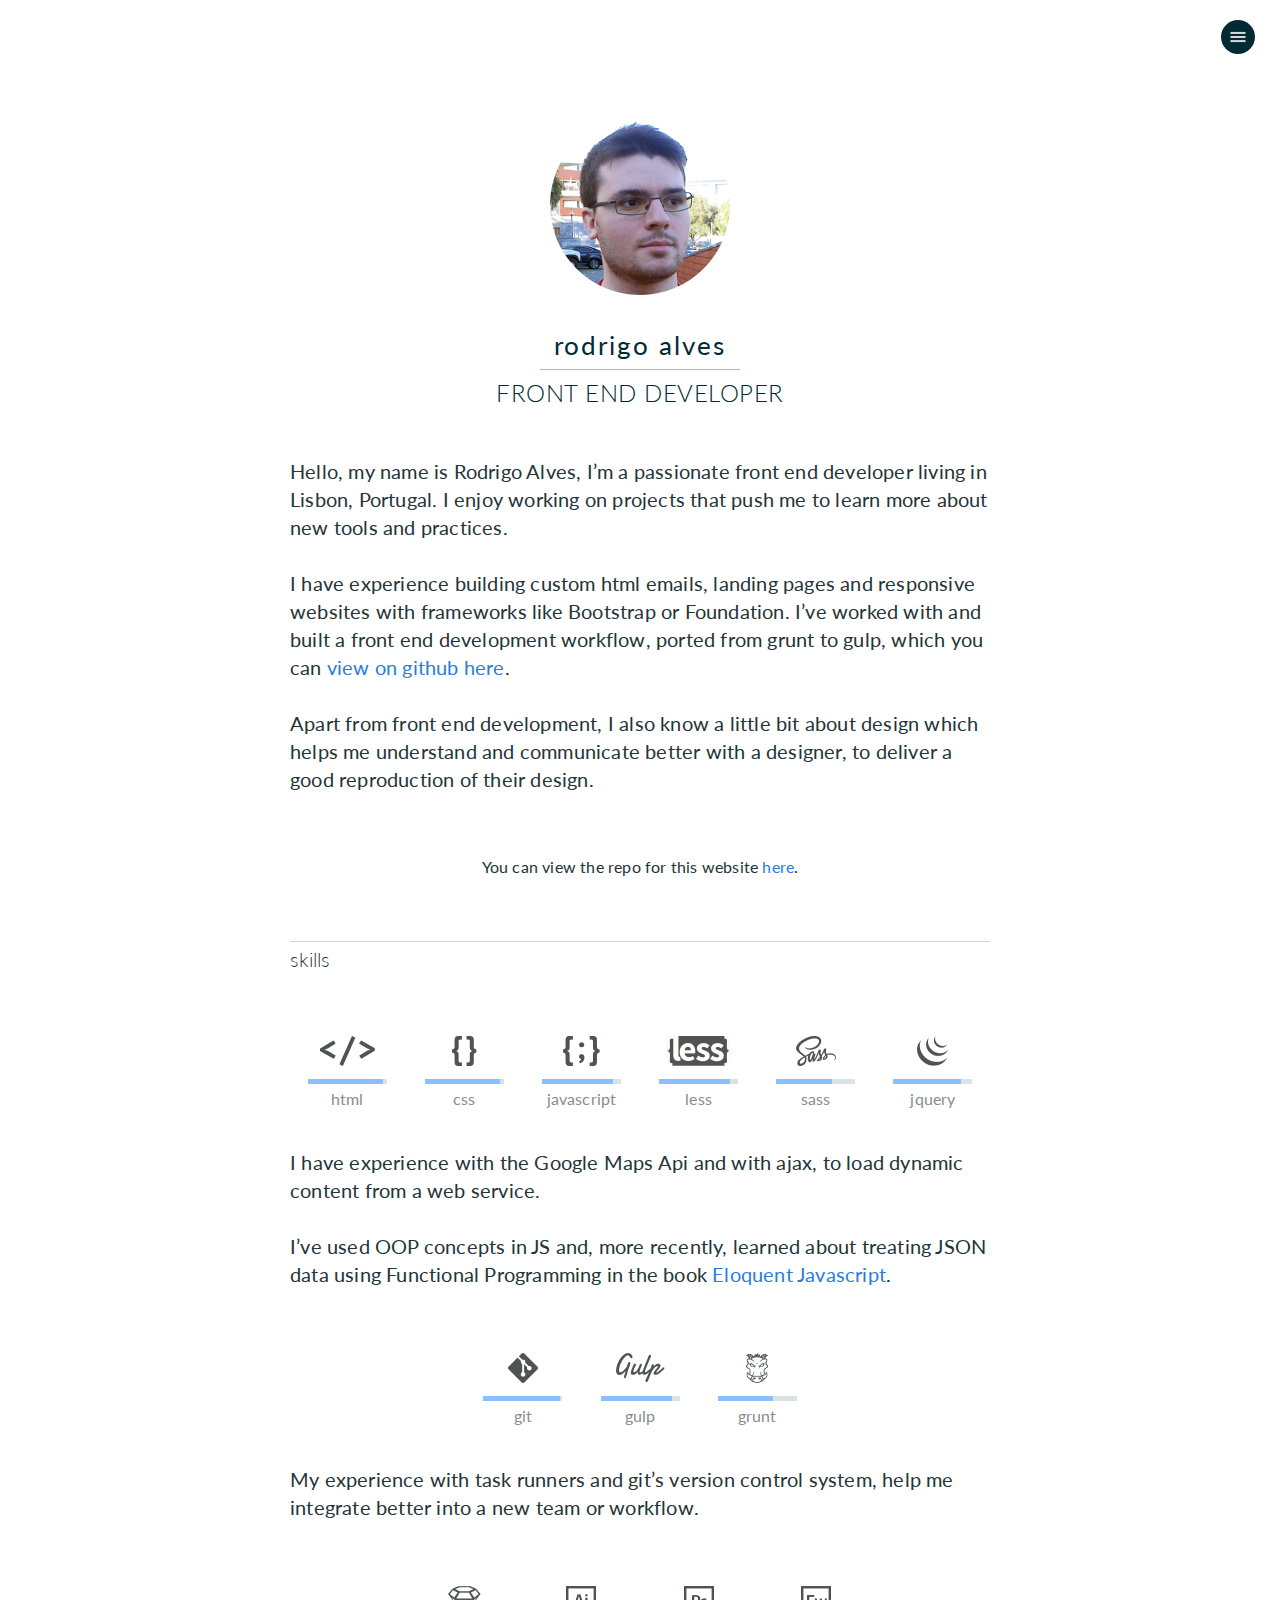
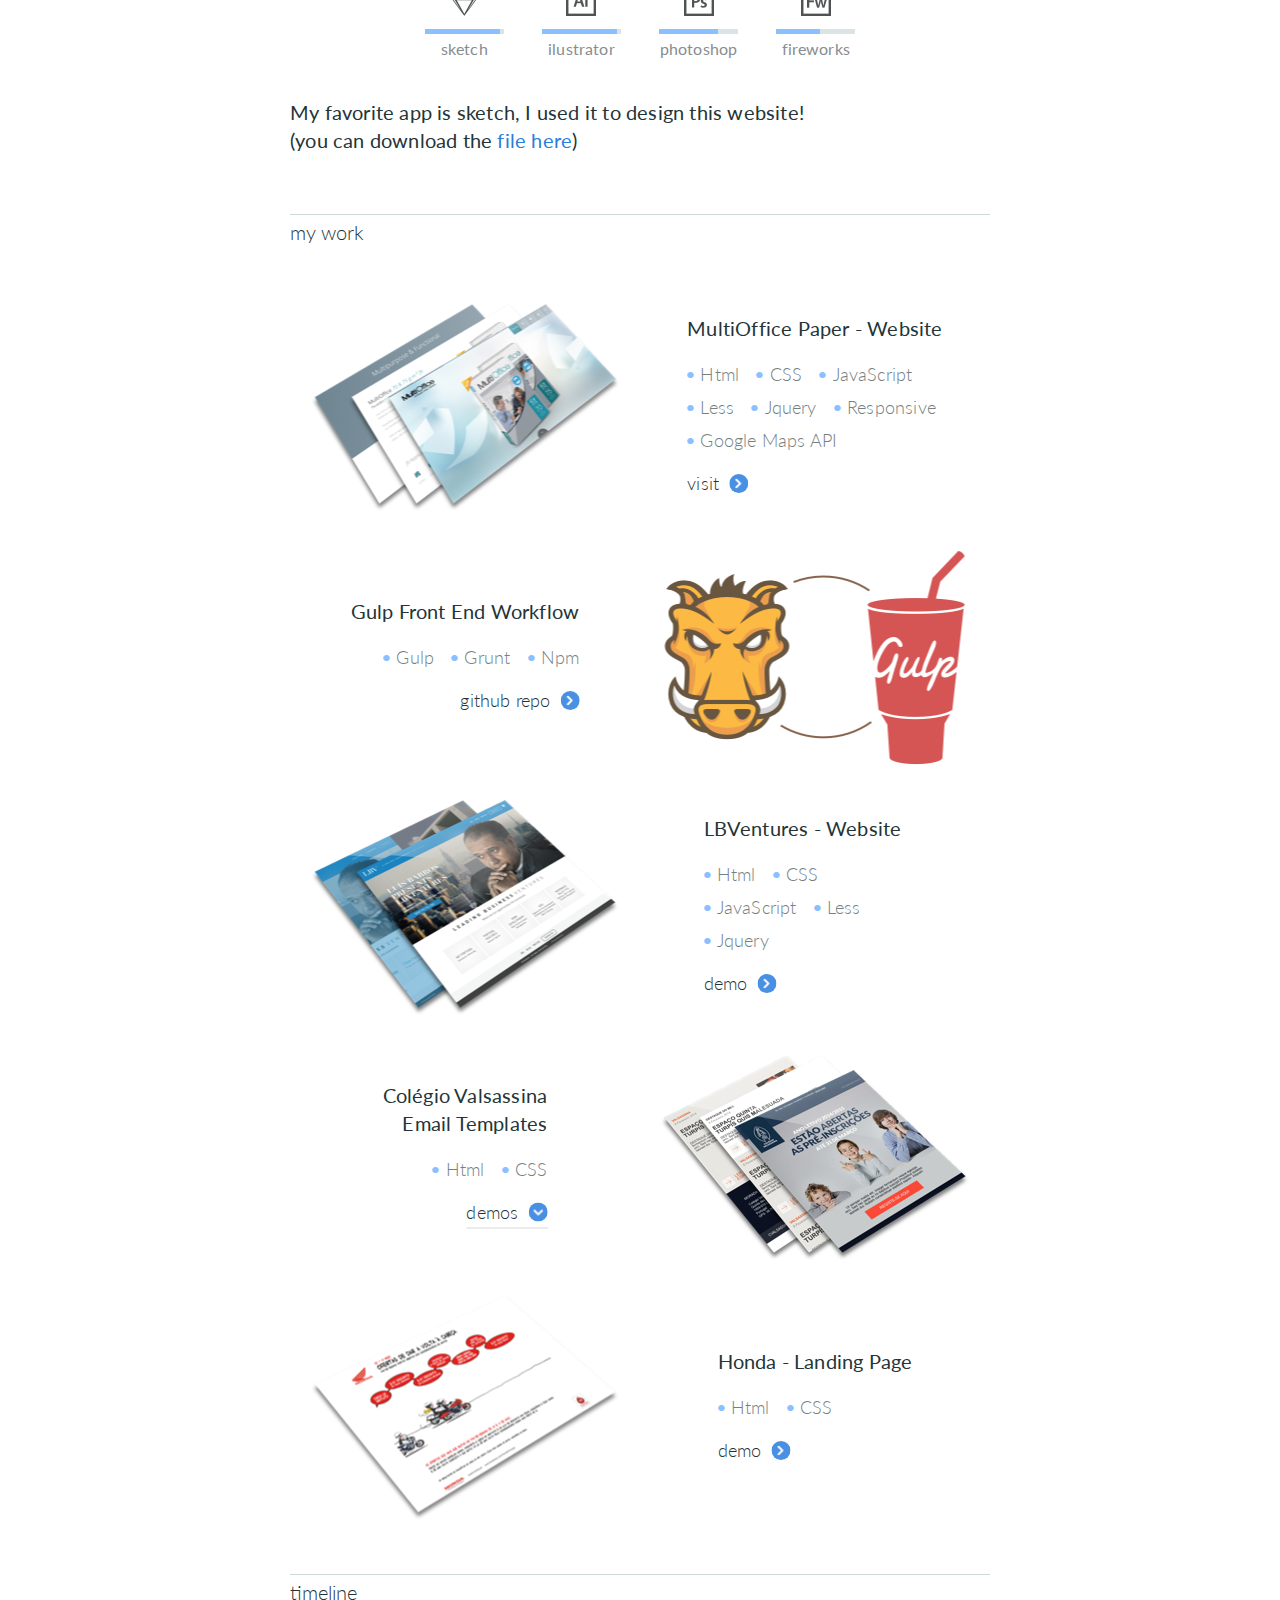
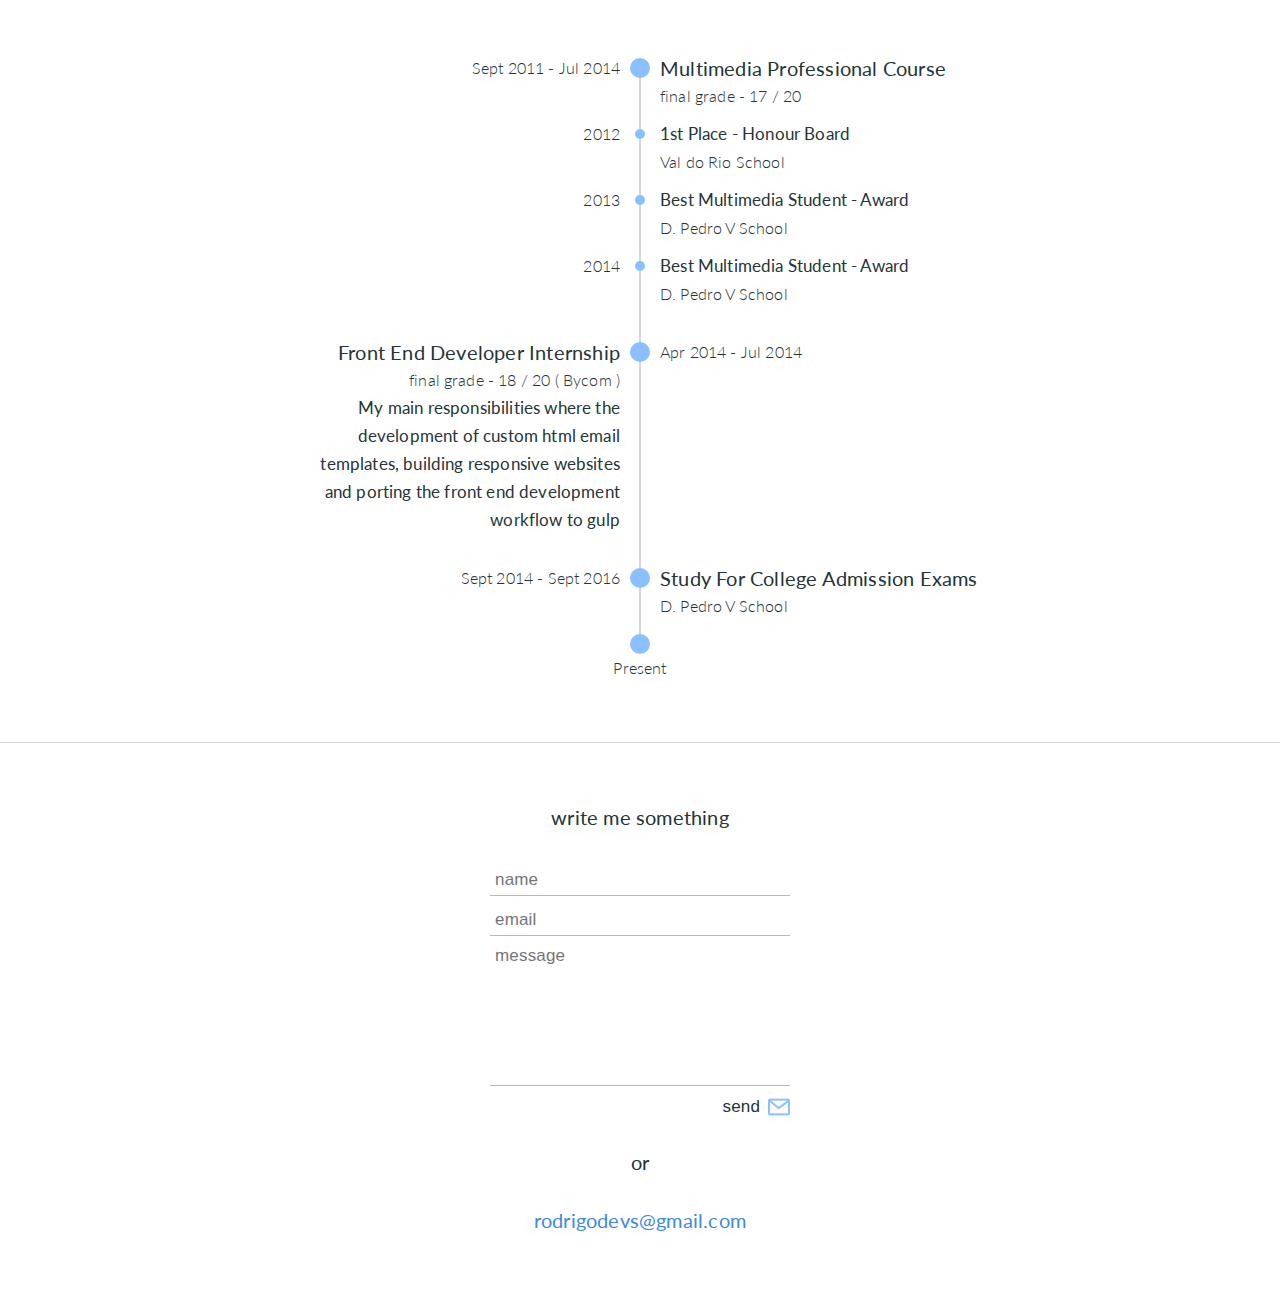
<file: index.html>
<!doctype html>
<html lang="en">
    <head>
        <meta charset="utf-8">
        <meta http-equiv="x-ua-compatible" content="ie=edge">
        <title>Rodrigo Alves | Front End Developer Portfolio</title>
        <meta name="author" content="Rodrigo Alves">
        <meta name="description" content="Hello, my name is Rodrigo Alves, I’m a front end developer living in Lisbon, Portugal. I enjoy working on projects that push me to learn more about new tools and practices">
        <meta name="viewport" content="width=device-width, initial-scale=1">

        <!-- favicons -->
        <link rel="apple-touch-icon" sizes="180x180" href="/apple-touch-icon.png">
        <link rel="icon" type="image/png" href="/favicon-32x32.png" sizes="32x32">
        <link rel="icon" type="image/png" href="/favicon-16x16.png" sizes="16x16">
        <link rel="manifest" href="/manifest.json">
        <link rel="mask-icon" href="/safari-pinned-tab.svg" color="#5bbad5">
        <meta name="theme-color" content="#ffffff">

        <link href="https://fonts.googleapis.com/css?family=Lato:300,400" rel="stylesheet">
        <link rel="stylesheet" href="css/main.css">
    </head>
    <body>
        <!--[if lte IE 9]>
            <p class="browserupgrade">You are using an <strong>outdated</strong> browser.Please <a href="http://browsehappy.com/">upgrade your browser</a> to improve your experience and security.</p>
        <![endif]-->

        <nav>
            <div>
                <span class="name" id="name">rodrigo alves</span>
                <div id="menu-wraper" class="wraper">
                    <button id="menu-btn"></button>
                    <div class="menu">
                        <ul>
                            <li><a data-scroll href="#about-me">about me</a></li>
                            <li><a data-scroll href="#skills">skills</a></li>
                            <li><a data-scroll href="#my-work">my work</a></li>
                            <li><a data-scroll href="#timeline">timeline</a></li>
                            <li><a href="https://github.com/rodrigo-sjs" target="_blank">github</a></li>
                            <li><a data-scroll href="#contact">contact</a></li>
                            <li class="cv-download"><a href="/downloads/rodrigo_alves_cv.pdf" target="_blank">cv<img src="/imgs/download.png"></a></li>
                        </ul>
                    </div>
                </div>
            </div>
        </nav>

        <div class="body-wraper">
            <header id="about-me">
                <img src="/imgs/profile-picture.jpg" alt="A picture of Rodrigo Alves.">
                <h1 id="header-title">rodrigo alves</h1>
                <h2>front end developer</h2>
                <p>
                    Hello, my name is Rodrigo Alves, I’m a passionate front end 
                    developer living in Lisbon, Portugal. I enjoy 
                    working on projects that push me to learn more 
                    about new tools and practices.
                    <br><br>
                    I have experience building custom html emails, 
                    landing pages and responsive websites with frameworks 
                    like Bootstrap or Foundation. I’ve worked with and built a 
                    front end development workflow, ported from grunt to gulp, 
                    which you can <a href="https://github.com/bycom/bystarter/tree/b64f6f978b0e62e53714955adfac23302a519fdc" target="_blank">view on github here</a>.
                    <br><br>
                    Apart from front end development, I also know a little 
                    bit about design which helps me understand and communicate 
                    better with a designer, to deliver a good reproduction of 
                    their design.
                </p>
                <p class="repo">
                    You can view the repo for this website <a href="https://github.com/rodrigo-sjs/Personal-Website" target="_blank">here</a>.
                </p>
            </header>
            <section id="skills">
                <h3>skills</h3>
                <div class="imgs-wraper">
                    <div class="img-cell">
                        <img src="/imgs/html-icon.png" alt="An Html icon.">
                        <span>
                            <span class="inner-bar html"></span>
                        </span>
                        html
                    </div>
                    <div class="img-cell">
                        <img src="/imgs/css-icon.png" alt="A Css icon.">
                        <span>
                            <span class="inner-bar css"></span>
                        </span>
                        css
                    </div>
                    <div class="img-cell">
                        <img src="/imgs/js-icon.png" alt="A Javascript icon.">
                        <span>
                            <span class="inner-bar js"></span>
                        </span>
                        javascript
                    </div>
                    <div class="img-cell">
                        <img src="/imgs/less-icon.png" alt="The Less logo.">
                        <span>
                            <span class="inner-bar less"></span>
                        </span>
                        less
                    </div>
                    <div class="img-cell">
                        <img src="/imgs/sass-icon.png" alt="The Sass logo.">
                        <span>
                            <span class="inner-bar sass"></span>
                        </span>
                        sass
                    </div>
                    <div class="img-cell">
                        <img src="/imgs/jquery-icon.png" alt="The Jquery logo.">
                        <span>
                            <span class="inner-bar jquery"></span>
                        </span>
                        jquery
                    </div>
                </div>
                <p>
                    I have experience with the Google Maps 
                    Api and with ajax, to load dynamic 
                    content from a web service.
                    <br><br>
                    I’ve used OOP concepts in JS and, more 
                    recently, learned about treating JSON data 
                    using Functional Programming in the book 
                    <a href="http://eloquentjavascript.net/" target="_blank"> Eloquent Javascript</a>.
                </p>
                <div class="imgs-wraper">
                    <div class="img-cell">
                        <img src="/imgs/git-icon.png" alt="The Github logo.">
                        <span>
                            <span class="inner-bar git"></span>
                        </span>
                        git
                    </div>
                    <div class="img-cell">
                        <img src="/imgs/gulp-icon.png" alt="The Gulp logo.">
                        <span>
                            <span class="inner-bar gulp"></span>
                        </span>
                        gulp
                    </div>
                    <div class="img-cell">
                        <img src="/imgs/grunt-icon.png" alt="The Grunt logo.">
                        <span>
                            <span class="inner-bar grunt"></span>
                        </span>
                        grunt
                    </div>
                </div>
                <p>
                    My experience with task runners and git’s 
                    version control system, help me integrate
                     better into a new team or workflow.
                </p>
                <div class="imgs-wraper">
                    <div class="img-cell">
                        <img src="/imgs/sketch-icon.png" alt="The Sketch 3 logo.">
                        <span>
                            <span class="inner-bar sketch"></span>
                        </span>
                        sketch
                    </div>
                    <div class="img-cell">
                        <img src="/imgs/ai-icon.png" alt="The Adobe Ilustrator logo.">
                        <span>
                            <span class="inner-bar ai"></span>
                        </span>
                        ilustrator
                    </div>
                    <div class="img-cell">
                        <img src="/imgs/ps-icon.png" alt="The Adobe Photoshop logo.">
                        <span>
                            <span class="inner-bar ps"></span>
                        </span>
                        photoshop
                    </div>
                    <div class="img-cell">
                        <img src="/imgs/fw-icon.png" alt="The Adobe Fireworks logo.">
                        <span>
                            <span class="inner-bar fw"></span>
                        </span>
                        fireworks
                    </div>
                </div>
                <p>
                    My favorite app is sketch, I used it 
                    to design this website!
                    <br>
                    (you can download the <a href="/downloads/design_rodrigo_portfolio.sketch" download>file here</a>)
                </p>
            </section>
            <section id="my-work">
                <h3>my work</h3>
                <div class="project-container">
                    <div class="project-cell">
                        <img src="/imgs/multioffice.png" alt="Multi Office website's print screens.">
                    </div>
                    <div class="project-cell right">
                        <div class="center">
                            <h4>MultiOffice Paper - Website</h4>
                            <ul>
                                <li>Html</li>
                                <li>CSS</li>
                                <li>JavaScript</li>
                                <li>Less</li>
                                <li>Jquery</li>
                                <li>Responsive</li>
                                <li>Google Maps API</li>
                            </ul>
                            <a class="normal-btn" href="http://www.multioffice-paper.com/" target="_blank">
                                visit<span class="arrow-right"></span>
                            </a>
                        </div>
                    </div>
                </div>
                <div class="project-container">
                    <div class="project-cell right">
                        <img src="/imgs/grunt-gulp.png" alt="Grunt and Gulp logos with a connection.">
                    </div>
                    <div class="project-cell left">
                        <div class="center">
                            <h4>Gulp Front End Workflow</h4>
                            <ul>
                                <li>Gulp</li>
                                <li>Grunt</li>
                                <li>Npm</li>
                            </ul>
                            <a class="normal-btn" href="https://github.com/bycom/bystarter/tree/b64f6f978b0e62e53714955adfac23302a519fdc" target="_blank">
                                github repo<span class="arrow-right"></span>
                            </a>
                        </div>
                    </div>
                </div>
                <div class="project-container">
                    <div class="project-cell">
                        <img src="/imgs/lbventures.png" alt="Luis Barros Ventures website's print screens.">
                    </div>
                    <div class="project-cell right">
                        <div class="center">
                            <h4>LBVentures - Website</h4>
                            <ul class="list-wrap">
                                <li>Html</li>
                                <li>CSS</li>
                                <li>JavaScript</li>
                                <li>Less</li>
                                <li>Jquery</li>
                            </ul>
                            <a class="normal-btn" href="/demos/lbv/home.html" target="_blank">
                                demo<span class="arrow-right"></span>
                            </a>
                        </div>
                    </div>
                </div>
                <div class="project-container">
                    <div class="project-cell right">
                        <img src="/imgs/valsassina.png" alt="Colégio Valsassina's email templates.">
                    </div>
                    <div class="project-cell left">
                        <div class="center">
                            <h4>Colégio Valsassina<br>
                                Email Templates</h4>
                            <ul>
                                <li>Html</li>
                                <li>CSS</li>
                            </ul>
                            <div class="dropdown-btn" id="demos-menu-btn">
                                demos<span class="arrow-down"></span>
                                <div id="demos-menu">
                                    <a href="/demos/col-valsassina/nl_valsassina.html" target="_blank">base<span class="arrow-right"></span></a>
                                    <a href="/demos/col-valsassina/template-newsletter.html" target="_blank">newsletter<span class="arrow-right"></span></a>
                                </div>
                            </div>
                        </div>
                    </div>
                </div>
                <div class="project-container">
                    <div class="project-cell">
                        <img src="/imgs/honda-lp.png" alt="Honda landing page print screen.">
                    </div>
                    <div class="project-cell right">
                        <div class="center">
                            <h4>Honda - Landing Page</h4>
                            <ul>
                                <li>Html</li>
                                <li>CSS</li>
                            </ul>
                            <a class="normal-btn" href="/demos/honda-lp/lp.html" target="_blank">
                                demo<span class="arrow-right"></span>
                            </a>
                        </div>
                    </div>
                </div>
            </section>
            <section id="timeline">
                <h3>timeline</h3>
                <div class="timeline">
                    <div class="entry">
                        <div class="timeline-icon"></div>
                        <div class="right">
                            <h4>Multimedia Professional Course</h4>
                            <h5>final grade - 17 / 20</h5>
                        </div>
                        <div class="left">
                            <h5>Sept 2011 - Jul 2014</h5>
                        </div>
                    </div>
                    <div class="entry sub-entry">
                        <div class="timeline-icon small-icon"></div>
                        <div class="right">
                            <h4>1st Place - Honour Board</h4>
                            <h5>Val do Rio School</h5>
                        </div>
                        <div class="left">
                            <h5>2012</h5>
                        </div>
                    </div>
                    <div class="entry sub-entry">
                        <div class="timeline-icon small-icon"></div>
                        <div class="right">
                            <h4>Best Multimedia Student - Award</h4>
                            <h5>D. Pedro V School</h5>
                        </div>
                        <div class="left">
                            <h5>2013</h5>
                        </div>
                    </div>
                    <div class="entry sub-entry entry-finish">
                        <div class="timeline-icon small-icon"></div>
                        <div class="right">
                            <h4>Best Multimedia Student - Award</h4>
                            <h5>D. Pedro V School</h5>
                        </div>
                        <div class="left">
                            <h5>2014</h5>
                        </div>
                    </div>
                    <div class="entry entry-finish">
                        <div class="timeline-icon"></div>
                        <div class="offset-left">
                            <h4>Front End Developer Internship</h4>
                            <h5>final grade - 18 / 20 ( Bycom )</h5>
                            <p>
                                My main responsibilities where the development of 
                                custom html email templates, building responsive websites 
                                and porting the front end development workflow to gulp
                            </p>
                        </div>
                        <div class="offset-right">
                            <h5>Apr 2014 - Jul 2014</h5>
                        </div>
                    </div>
                    <div class="entry">
                        <div class="timeline-icon"></div>
                        <div class="right">
                            <h4>Study For College Admission Exams</h4>
                            <h5>D. Pedro V School</h5>
                        </div>
                        <div class="left">
                            <h5>Sept 2014 - Sept 2016</h5>
                        </div>
                    </div>
                    <div class="entry">
                        <div class="timeline-icon"></div>
                    </div>
                </div>
                <div class="present">Present</div>
            </section>
        </div>

        <footer id="contact">
            <span>write me something</span>
            <form action="mailto:rodrigodevs@gmail.com" method="post" enctype="text/plain">
                <input type="text" placeholder="name" name="name">
                <input type="text" placeholder="email" name="email">
                <textarea rows="7" placeholder="message" name="message"></textarea>
                <div>
                    <button type="submit">send
                        <img src="/imgs/trail-icon.png">
                        <img src="/imgs/mail-icon.png">
                    </button>
                </div>
            </form>
            <span>or</span>
            <span><a href="mailto:rodrigodevs@gmail.com?Subject=Hello, I'm...">rodrigodevs@gmail.com</a></span>
        </footer>

        <script src="js/libs/smooth-scroll.min.js"></script>
        <script>
            smoothScroll.init({
              speed: 500,
              easing: 'easeOutCubic',
              offset: 60
            });
        </script>
        <script src="js/main.js"></script>
    </body>
</html>
</file>
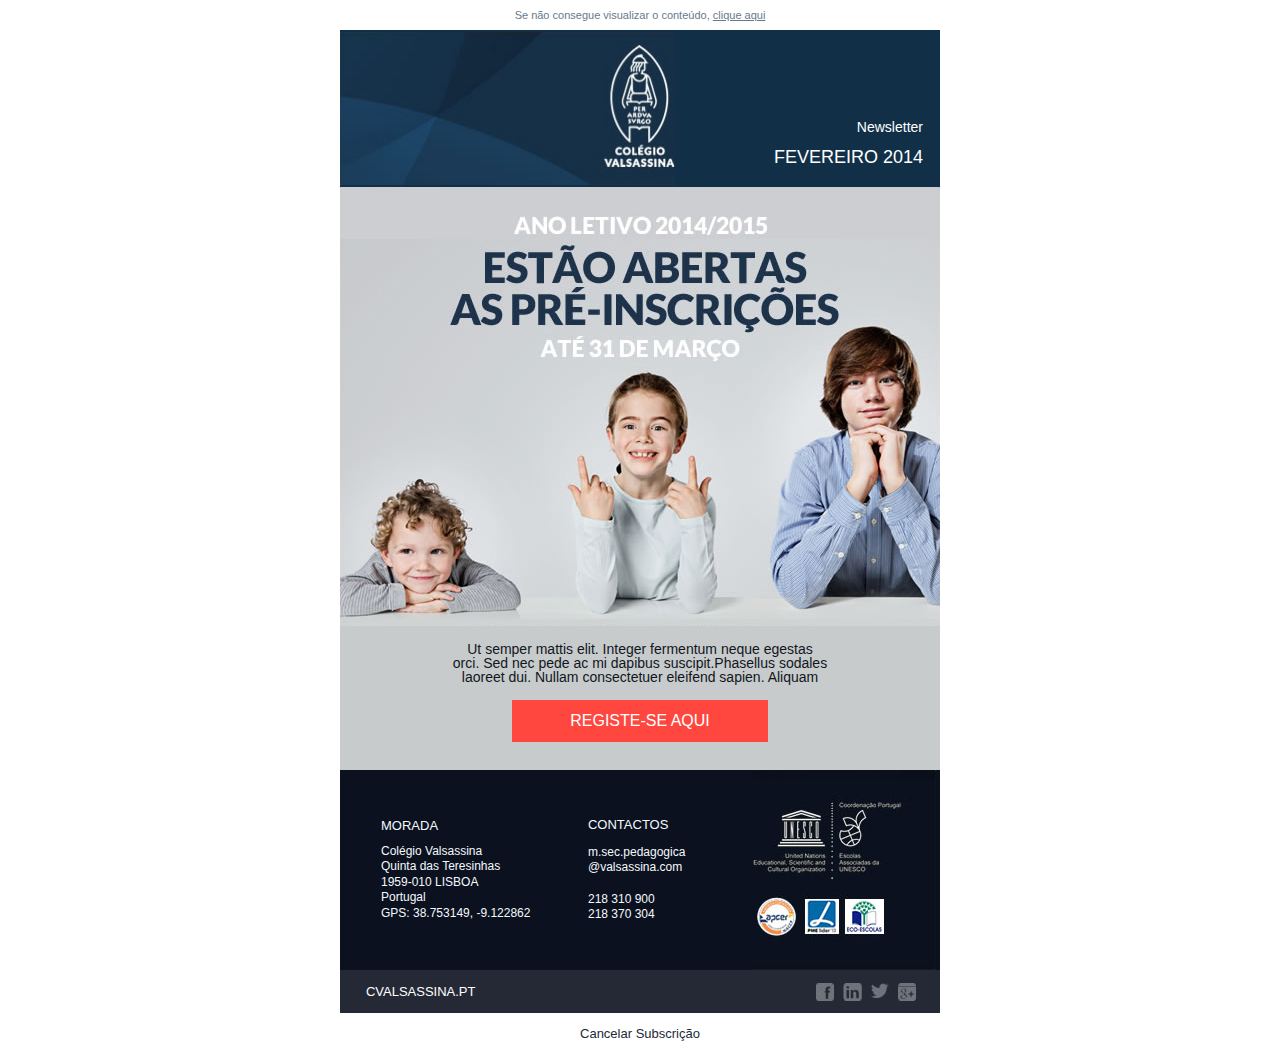
<file: demos/col-valsassina/nl_valsassina.html>
<!DOCTYPE html PUBLIC "-//W3C//DTD XHTML 1.0 Transitional//EN" "http://www.w3.org/TR/xhtml1/DTD/xhtml1-transitional.dtd">
<html xmlns="http://www.w3.org/1999/xhtml">
<head>
<meta http-equiv="Content-Type" content="text/html; charset=UTF-8" />
<title>Colégio Valsassina</title>

</head>

<body style="margin: 0 0 0 0; padding: 0 0 0 0; ">

<table width="600" border="0" align="center" cellpadding="0" cellspacing="0" style="border-colapse: colapse; line-height: 0; font-size: 0;">
  <tr>
    <td style="margin: 0 0 0 0; padding: 0 0 0 0; ">
      <table width="600" border="0" cellpadding="0" cellspacing="0" style="border-colapse: colapse; line-height: 0; font-size: 0;">
        <tr>
          <td class="bodyContent" height="30" style="text-align:center;color:#fff; font-family: Arial; font-size: 11px; line-height:100%; margin: 0 0 0 0; padding: 0 0 0 0; color: #667a8d;">Se n&atilde;o consegue visualizar o conte&uacute;do, <a href="#" class="external" style="color: #667a8d; font-family:Arial, sans-serif; font-style:normal;" target="_blank">clique aqui</a></td>
        </tr>
      </table>
    </td>
  </tr>

  <tr>
    <td style="margin: 0 0 0 0; padding: 0 0 0 0; ">
      <table width="600" border="0" cellpadding="0" cellspacing="0" style="border-colapse: colapse; line-height: 0; font-size: 0;">
        <tr>
          <td width="335" height="153" style="background-color: #113048; margin: 0 0 0 0; padding: 0 0 0 0; "><img alt="Ano lectivo 2014/2015 Estão abertas as pré-inscrições até 31 de Março" src="img/nl_10.jpg" width="335" height="153" border="0" style="margin: 0 0 0 0; padding: 0 0 0 0; display:block;" /></td>
          <td width="149" height="153" style="background-color: #113048; margin: 0 0 0 0; padding: 0 0 0 0;">
            <table width="248" border="0" cellpadding="0" cellspacing="0" style="border-colapse: colapse; line-height: 0; font-size: 0;">
              <tr>
                <td width="248" height="82" style="background-color: #113048; margin: 0 0 0 0; padding: 0 0 0 0; "></td>
              </tr>
              <tr>
                <td width="248" height="30" class="bodyContent" style="text-align:right;color:#fff; font-family: Arial; font-size: 14px; line-height:100%; margin: 0 0 0 0; padding: 0 0 0 0; color: #ffffff;">Newsletter</td>
              </tr>
              <tr>
                <td width="248" height="30" class="bodyContent" style="text-align:right;color:#fff; font-family: Arial; font-size: 18px; line-height:100%; margin: 0 0 0 0; padding: 0 0 0 0; color: #ffffff;">FEVEREIRO 2014</td>
              </tr>
              <tr>
                <td width="248" height="15" style="background-color: #113048; margin: 0 0 0 0; padding: 0 0 0 0; "></td>
              </tr>
            </table>
          </td>
          <td width="18" height="153" style="background-color: #113048; margin: 0 0 0 0; padding: 0 0 0 0; "></td>
        </tr>
      </table>
    </td>
  </tr>

  <tr>
    <td style="margin: 0 0 0 0; padding: 0 0 0 0; ">
      <table width="600" border="0" cellpadding="0" cellspacing="0" style="border-colapse: colapse; line-height: 0; font-size: 0;">
        <tr>
          <td width="600" style="background-color: #c7cbcc; margin: 0 0 0 0; padding: 0 0 0 0; "><img alt="Ano lectivo 2014/2015 Estão abertas as pré-inscrições até 31 de Março" src="img/nl_03a.jpg" width="600" border="0" style="margin: 0 0 0 0; padding: 0 0 0 0; display:block;" /></td>
        </tr>
      </table>
    </td>
  </tr>

  <tr>
    <td style="margin: 0 0 0 0; padding: 0 0 0 0; ">  
      <table width="600" border="0" cellpadding="0" cellspacing="0" style="border-colapse: colapse; line-height: 0; font-size: 0;">
        <tr>
          <td style="background-color: #c7cbcc; margin: 0 0 0 0; padding: 0 0 0 0; " width="600" height="16"></td>
        </tr>
      </table>
    </td>
  </tr>

  <tr>
    <td style="margin: 0 0 0 0; padding: 0 0 0 0; ">
      <table width="600" border="0" align="center" cellpadding="0" cellspacing="0" style="border-colapse: colapse; line-height: 0; font-size: 0;">
        <tr>
          <td width="600" style="text-align:center; background-color: #c7cbcc; font-family: Arial; color: #11161c; font-size: 14px;line-height:100%; margin: 0 0 0 0; padding: 0 0 0 0; " ><p style="line-height:100%;margin:0;">Ut semper mattis elit. Integer fermentum neque egestas<br />orci. Sed nec pede ac mi dapibus suscipit.Phasellus sodales<br />laoreet dui. Nullam consectetuer eleifend sapien. Aliquam </p></td>
        </tr>
      </table>
    </td>
  </tr>

  <tr>
    <td style="margin: 0 0 0 0; padding: 0 0 0 0; ">
      <table width="600" border="0" cellpadding="0" cellspacing="0" style="border-colapse: colapse; line-height: 0; font-size: 0;">
        <tr>
          <td style="background-color: #c7cbcc; margin: 0 0 0 0; padding: 0 0 0 0; " width="600" height="16"></td>
        </tr>
      </table>
    </td>
  </tr>

  <tr>
    <td style="margin: 0 0 0 0; padding: 0 0 0 0; ">
      <table width="600" border="0" cellpadding="0" cellspacing="0" style="border-colapse: colapse; line-height: 0; font-size: 0;">
        <tr>
          <td width="172" height="42" style="background-color: #c7cbcc; margin: 0 0 0 0; padding: 0 0 0 0; "></td>
          <td width="256" height="42" align="center" style="font-family: Arial; font-size: 16px;background-color: #ff473f; color: #fff; text-align: center; margin: 0 0 0 0; padding: 0 0 0 0; ">
            <a href="#" target="_blank" style="text-decoration:none; color: #fff;line-height:100%;">REGISTE-SE AQUI</a>
          </td>
          <td width="172" height="42" style="background-color: #c7cbcc; margin: 0 0 0 0; padding: 0 0 0 0; "></td>
        </tr>
      </table>
    </td>
  </tr>

  <tr>
   <td style="margin: 0 0 0 0; padding: 0 0 0 0; ">
      <table width="600" border="0" cellpadding="0" cellspacing="0" style="border-colapse: colapse; line-height: 0; font-size: 0;">
        <tr>
          <td style="background-color: #c7cbcc; margin: 0 0 0 0; padding: 0 0 0 0; " width="600" height="28"></td>
        </tr>
      </table>
    </td>
  </tr>

  <tr>
    <td style="margin: 0 0 0 0; padding: 0 0 0 0; ">
      <table width="600" border="0" cellpadding="0" cellspacing="0" style="border-colapse: colapse; line-height: 0; font-size: 0;">
        <tr>
          <td width="600" height="200" style="background-color: #0b111f; margin: 0 0 0 0; padding: 0 0 0 0;  ">
            <table width="600" border="0" cellpadding="0" cellspacing="0" style="border-colapse: colapse; line-height: 0; font-size: 0;">
              <tr>
                <td width="41" style="margin: 0 0 0 0; padding: 0 0 0 0; "></td>
                <td style="color:#f4f9fd; font-family: Arial; font-size: 12px;line-height:130%; margin: 0 0 0 0; padding: 0 0 0 0; "><p style="font-family: Arial; font-style: bold; font-size: 13px;line-height:100%;margin:0;">MORADA</p><span style="line-height:50%;"><br /><br /></span>Col&eacute;gio Valsassina<br />Quinta das Teresinhas<br />1959-010 LISBOA<br />Portugal<br />GPS: 38.753149, -9.122862</td>
                <td width="54"></td>
                <td style="color:#f4f9fd; font-family: Arial; font-size: 12px;line-height:130%;margin: 0 0 0 0; padding: 0 0 0 0; "><p style="font-family: Arial; font-style: bold; font-size: 13px;margin:0;">CONTACTOS</p><span style="line-height:50%;"><br /><br /></span><a href="mailTo:m.sec.pedagogica@valsassina.com" style="text-decoration:none; color: #f4f9fd;">m.sec.pedagogica<br />@valsassina.com</a><br /><br />218 310 900<br />218 370 304</td>
                <td width="64" style="margin: 0 0 0 0; padding: 0 0 0 0; "></td>
                <td style="margin: 0 0 0 0; padding: 0 0 0 0; "><img alt="certificados" src="img/nl_04.jpg" border="0" style="display:block;"/></td>
              </tr>
            </table>
          </td>
        </tr>
      </table>
    </td>  
  </tr>

  <tr>
    <td style="margin: 0 0 0 0; padding: 0 0 0 0; ">
      <table width="600" border="0" cellpadding="0" cellspacing="0" style="background-color: #252935; color: #fff; border-colapse: colapse; line-height: 0; font-size: 0;">
        <tr>
          <td width="26" height="43" style="margin: 0 0 0 0; padding: 0 0 0 0; "></td>
          <td style="font-family: Arial; font-size: 13px;line-height:100%;margin: 0 0 0 0; padding: 0 0 0 0; "><a href="#" style="text-decoration: none; color: #fff;">CVALSASSINA.PT</a></td>
          <td width="342" height="43" style="margin: 0 0 0 0; padding: 0 0 0 0; "></td>
          <td style="margin: 0 0 0 0; padding: 0 0 0 0; "><a href="#" target="blank"><img alt="facebook" src="img/ico-fb.jpg" border="0" style="display:block;margin: 0 0 0 0; padding: 0 0 0 0; " /></a></td>
          <td width="9" height="42" style="margin: 0 0 0 0; padding: 0 0 0 0; "></td>
          <td style="margin: 0 0 0 0; padding: 0 0 0 0; "><a href="#" target="blank"><img alt="linkedin" src="img/ico-linkedin.jpg" border="0" style="display:block;margin: 0 0 0 0; padding: 0 0 0 0; " /></a></td>
          <td width="9" height="42" style="margin: 0 0 0 0; padding: 0 0 0 0; "></td>
          <td style="margin: 0 0 0 0; padding: 0 0 0 0; "><a href="#" target="blank"><img alt="twitter" src="img/ico-twitter.jpg" border="0" style="display:block; margin: 0 0 0 0; padding: 0 0 0 0; ;" /></a></td>
          <td width="9" height="42" style="margin: 0 0 0 0; padding: 0 0 0 0; "></td>
          <td style="margin: 0 0 0 0; padding: 0 0 0 0; "><a href="#" target="blank"><img alt="google plus" src="img/ico-gplus.jpg" border="0" style="display:block;margin: 0 0 0 0; padding: 0 0 0 0; " /></a></td>
          <td width="24" height="42" style="margin: 0 0 0 0; padding: 0 0 0 0; "></td>
        </tr>
      </table>
    </td
  ></tr>

  <tr>
    <td style="margin: 0 0 0 0; padding: 0 0 0 0; ">
      <table width="600" border="0" cellpadding="0" cellspacing="0" style="border-colapse: colapse; line-height: 0; font-size: 0;">
        <tr>
          <td width="600" height="40" style="font-size: 13px; font-family: Arial; text-align: center;margin: 0 0 0 0; padding: 0 0 0 0; "><a href="#" style="text-decoration: none; color: #222A35;line-height:100%;">Cancelar Subscri&ccedil;&atilde;o</a></td>
        </tr>
      </table>
    </td>
  </tr>
</table>

</body>
</html>
</file>
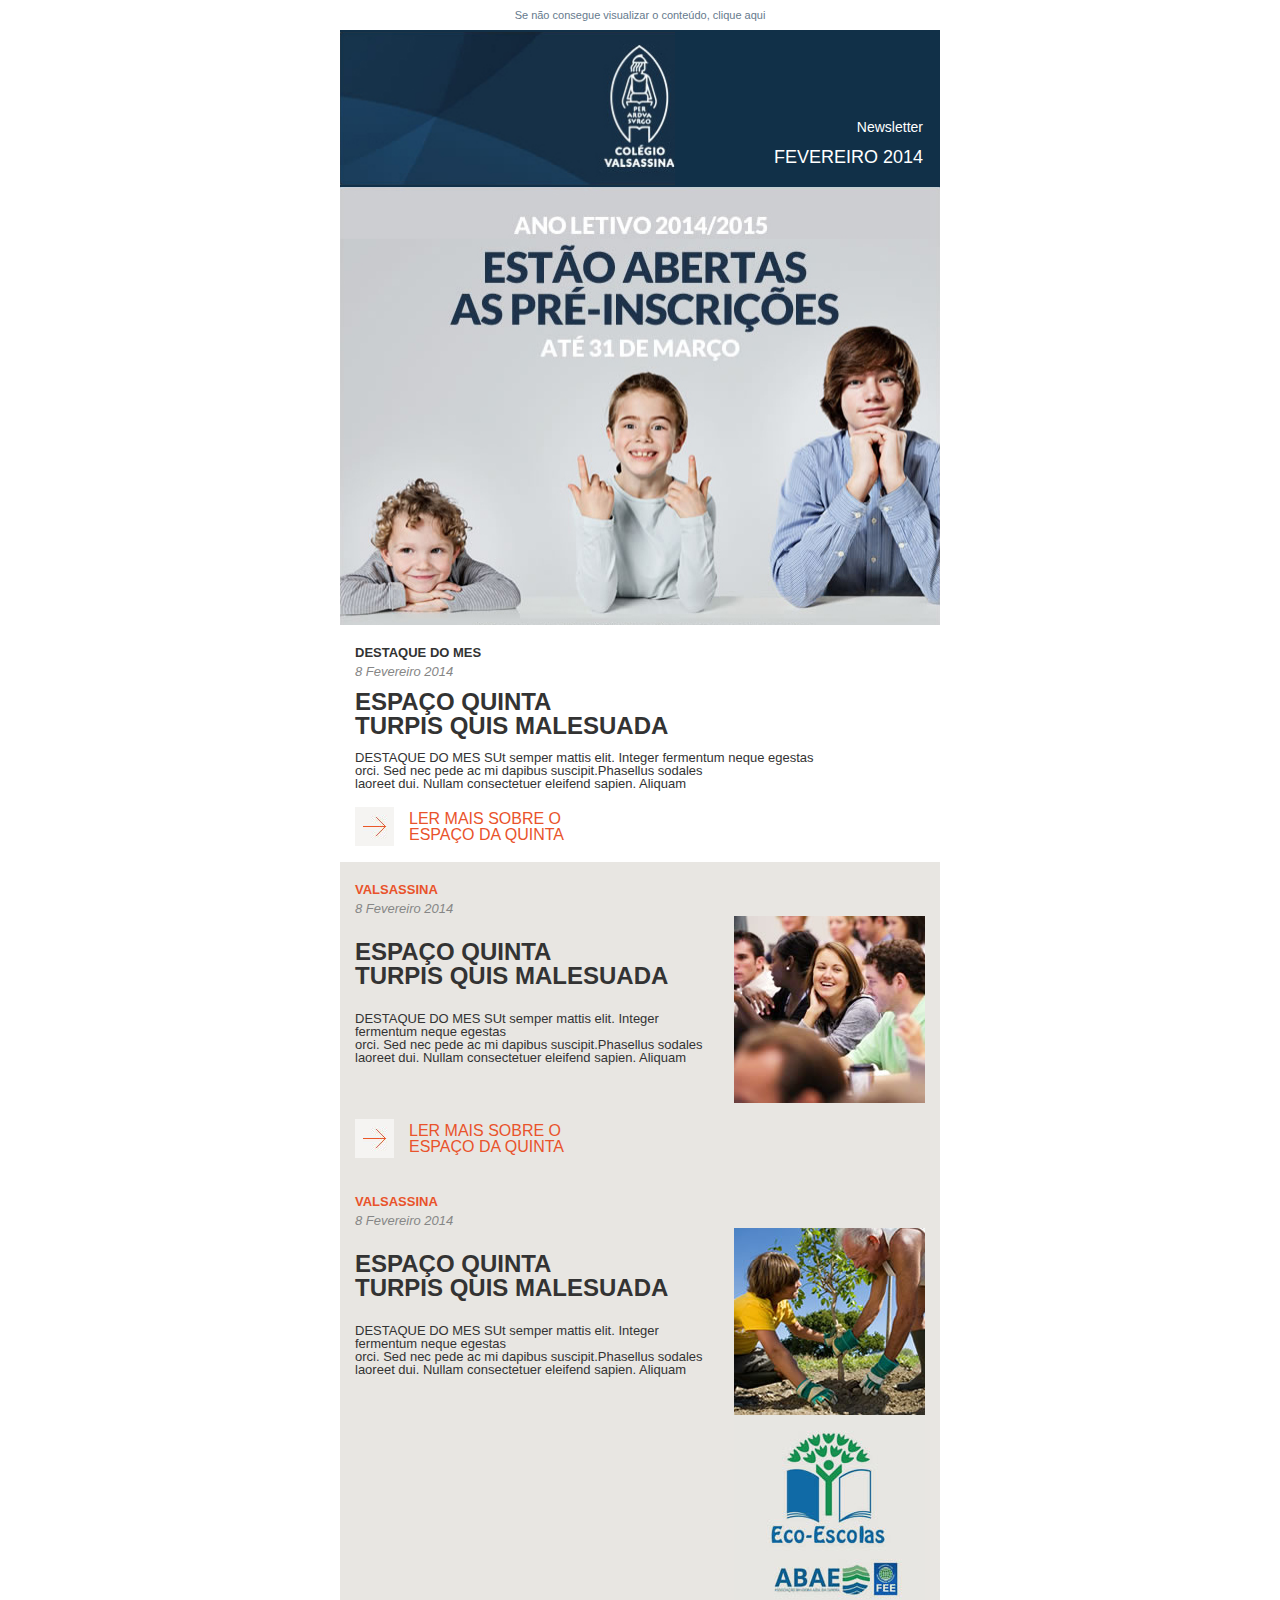
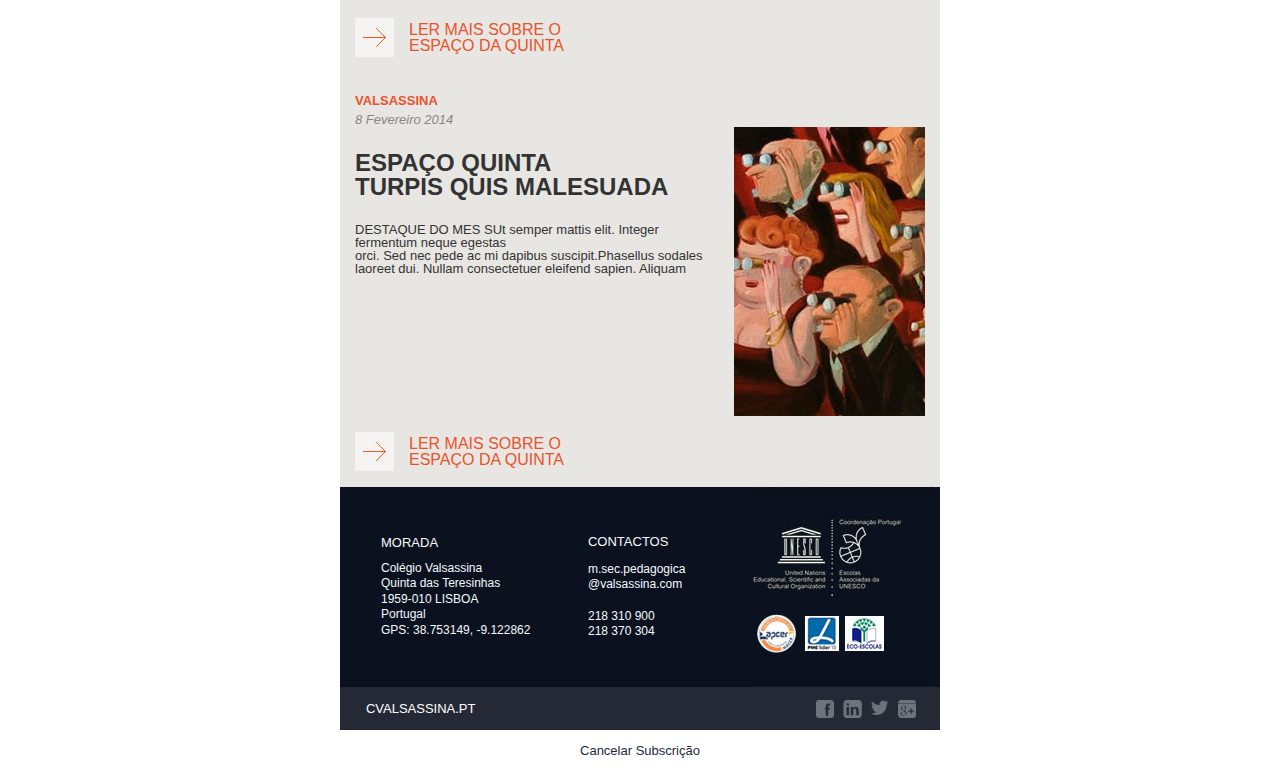
<file: demos/col-valsassina/template-newsletter.html>
<!DOCTYPE html PUBLIC "-//W3C//DTD XHTML 1.0 Transitional//EN" "http://www.w3.org/TR/xhtml1/DTD/xhtml1-transitional.dtd">
<html xmlns="http://www.w3.org/1999/xhtml">
<head>
<meta http-equiv="Content-Type" content="text/html; charset=UTF-8" />
<title>Colégio Valsassina</title>
<style type="text/css">

		.ReadMsgBody{width:100%;}

		.yshortcuts,a .yshortcuts,a .yshortcuts:hover,a .yshortcuts:active,a .yshortcuts:focus{background-color:transparent !important;border:none !important;color:inherit !important;}

		
    #outlook a {padding:0;}
    body{width:100% !important; -webkit-text-size-adjust:100%; -ms-text-size-adjust:100%; margin:0; padding:0;}
    .ExternalClass {width:100%;} 
    .ExternalClass, .ExternalClass p, .ExternalClass span, .ExternalClass font, .ExternalClass td, .ExternalClass div {line-height: 100%;}
    #backgroundTable {margin:0; padding:0; width:100% !important; line-height: 100% !important;}
    img {outline:none; text-decoration:none; -ms-interpolation-mode: bicubic;}
    a img {border:none;}
    .image_fix {display:block;}
    p {margin: 1em 0;}
    h1, h2, h3, h4, h5, h6 {color: black !important;}
    h1 a, h2 a, h3 a, h4 a, h5 a, h6 a {color: blue !important;}
    h1 a:active, h2 a:active,  h3 a:active, h4 a:active, h5 a:active, h6 a:active {
      color: red !important; 
     }
    h1 a:visited, h2 a:visited,  h3 a:visited, h4 a:visited, h5 a:visited, h6 a:visited {
      color: purple !important;
    }
    table td {border-collapse: collapse;}
      table { border-collapse:collapse; mso-table-lspace:0pt; mso-table-rspace:0pt; }
    a:link, a:visited, a span {color: #ffffff; font-weight:normal;text-decoration:none!important;}
		
		.bodyContent a:link,.bodyContent a:visited,.bodyContent a .yshortcuts {
			color:#101010;
			font-weight:normal;
			text-decoration:none!important;
		}
		.bodyContent a .yshortcuts /* Yahoo! Mail Override */{ color:#101010; font-weight:normal;text-decoration:none!important;}

    @media only screen and (max-device-width: 480px) {
      a[href^="tel"], a[href^="sms"] {
            text-decoration: none;
            color: black;  
            pointer-events: none;
            cursor: default;
          }
      .mobile_link a[href^="tel"], .mobile_link a[href^="sms"] {
            text-decoration: default;
            color: orange !important;  
            pointer-events: auto;
            cursor: default;
          }
    }
    @media only screen and (min-device-width: 768px) and (max-device-width: 1024px) {
      a[href^="tel"], a[href^="sms"] {
            text-decoration: none;
            color: blue; 
            pointer-events: none;
            cursor: default;
          }
      .mobile_link a[href^="tel"], .mobile_link a[href^="sms"] {
            text-decoration: default;
            color: orange !important;
            pointer-events: auto;
            cursor: default;
          }
    }

    </style>
</head>

<body style="margin: 0 0 0 0; padding: 0 0 0 0;">
<table width="600" border="0" align="center" cellpadding="0" cellspacing="0" style="border-colapse: colapse; line-height: 0; font-size: 0;">
  <tr>
    <td style="margin: 0 0 0 0; padding: 0 0 0 0; ">
      <table width="600" border="0" cellpadding="0" cellspacing="0" style="border-colapse: colapse; line-height: 0; font-size: 0;">
        <tr>
          <td class="bodyContent" height="30" style="text-align:center;color:#fff; font-family: Arial; font-size: 11px; line-height:100%; margin: 0 0 0 0; padding: 0 0 0 0; color: #667a8d;">Se n&atilde;o consegue visualizar o conte&uacute;do, <a href="#" class="external" style="color: #667a8d; font-family:Arial, sans-serif; font-style:normal;" target="_blank">clique aqui</a></td>
        </tr>
      </table>
    </td>
  </tr>

  <tr>
    <td style="margin: 0 0 0 0; padding: 0 0 0 0; ">
      <table width="600" border="0" cellpadding="0" cellspacing="0" style="border-colapse: colapse; line-height: 0; font-size: 0;">
        <tr>
          <td width="335" height="153" style="background-color: #113048; margin: 0 0 0 0; padding: 0 0 0 0; "><img alt="Ano lectivo 2014/2015 Estão abertas as pré-inscrições até 31 de Março" src="img/nl_10.jpg" width="335" height="153" border="0" style="margin: 0 0 0 0; padding: 0 0 0 0; display:block;" /></td>
          <td width="149" height="153" style="background-color: #113048; margin: 0 0 0 0; padding: 0 0 0 0;">
            <table width="248" border="0" cellpadding="0" cellspacing="0" style="border-colapse: colapse; line-height: 0; font-size: 0;">
              <tr>
                <td width="248" height="82" style="background-color: #113048; margin: 0 0 0 0; padding: 0 0 0 0; "></td>
              </tr>
              <tr>
                <td width="248" height="30" class="bodyContent" style="text-align:right;color:#fff; font-family: Arial; font-size: 14px; line-height:100%; margin: 0 0 0 0; padding: 0 0 0 0; color: #ffffff;">Newsletter</td>
              </tr>
              <tr>
                <td width="248" height="30" class="bodyContent" style="text-align:right;color:#fff; font-family: Arial; font-size: 18px; line-height:100%; margin: 0 0 0 0; padding: 0 0 0 0; color: #ffffff;">FEVEREIRO 2014</td>
              </tr>
              <tr>
                <td width="248" height="15" style="background-color: #113048; margin: 0 0 0 0; padding: 0 0 0 0; "></td>
              </tr>
            </table>
          </td>
          <td width="18" height="153" style="background-color: #113048; margin: 0 0 0 0; padding: 0 0 0 0; "></td>
        </tr>
      </table>
    </td>
  </tr>

  <tr>
    <td style="margin: 0 0 0 0; padding: 0 0 0 0; ">
      <table width="600" border="0" cellpadding="0" cellspacing="0" style="border-colapse: colapse; line-height: 0; font-size: 0;">
        <tr>
          <td width="600" height="438" style="background-color: #ffffff; margin: 0 0 0 0; padding: 0 0 0 0; "><img alt="Ano lectivo 2014/2015 Estão abertas as pré-inscrições até 31 de Março" src="img/nl_03a.jpg" width="600" height="438" border="0" style="margin: 0 0 0 0; padding: 0 0 0 0; display:block;" /></td>
        </tr>
      </table>
    </td>
  </tr>

  <tr>
    <td style="margin: 0 0 0 0; padding: 0 0 0 0; ">  
      <table width="600" border="0" cellpadding="0" cellspacing="0" style="border-colapse: colapse; line-height: 0; font-size: 0;">
        <tr>
          <td style="background-color: #ffffff; margin: 0 0 0 0; padding: 0 0 0 0; " width="600" height="16"></td>
        </tr>
      </table>
    </td>
  </tr>

  <tr>
    <td align="left" style="margin: 0 0 0 0; padding: 0 0 0 0;">
      <table width="600" border="0" align="left" cellpadding="0" cellspacing="0" style="border-colapse: colapse; line-height: 0; font-size: 0;">
        <tr>
        	<td width="15" height="22" style="background-color: #ffffff; margin: 0 0 0 0; padding: 0 0 0 0; "></td>
          <td width="570" height="22" style="background-color: #ffffff; font-family: Arial; font-weight: bold; color: #333333; font-size: 13px;line-height:100%; margin: 0 0 0 0; padding: 0 0 0 0; text-align: left;" >DESTAQUE DO MES</td>
          <td width="15" height="22" style="background-color: #ffffff; margin: 0 0 0 0; padding: 0 0 0 0; "></td>
        </tr>
      </table>
    </td>
  </tr>
	
  <tr>
    <td style="margin: 0 0 0 0; padding: 0 0 0 0; ">
      <table width="600" border="0" align="left" cellpadding="0" cellspacing="0" style="border-colapse: colapse; line-height: 0; font-size: 0;">
        <tr>
        	<td width="15" height="16" style="background-color: #ffffff; margin: 0 0 0 0; padding: 0 0 0 0; "></td>
          <td width="570" height="16" style="background-color: #ffffff; font-family: Arial; color: #868686; font-size: 13px; font-style:italic; line-height:100%; margin: 0 0 0 0; padding: 0 0 0 0; text-align: left;" >8 Fevereiro 2014</td>
          <td width="15" height="16" style="background-color: #ffffff; margin: 0 0 0 0; padding: 0 0 0 0; "></td>
        </tr>
      </table>
    </td>
  </tr>
  
  <tr>
    <td style="margin: 0 0 0 0; padding: 0 0 0 0; ">
      <table width="600" border="0" align="left" cellpadding="0" cellspacing="0" style="border-colapse: colapse; line-height: 0; font-size: 0;">
        <tr>
        	<td width="15" height="70" style="background-color: #ffffff; margin: 0 0 0 0; padding: 0 0 0 0; "></td>
          <td width="570" height="70" style="background-color: #ffffff; font-family: Arial; color: #333333; font-size: 24px; font-weight:bold; line-height:100%; margin: 0 0 0 0; padding: 0 0 0 0; text-align: left;" >ESPAÇO QUINTA<br />TURPIS QUIS MALESUADA</td>
          <td width="15" height="70" style="background-color: #ffffff; margin: 0 0 0 0; padding: 0 0 0 0; "></td>
        </tr>
      </table>
    </td>
  </tr>
  
  <tr>
    <td style="margin: 0 0 0 0; padding: 0 0 0 0;">
      <table width="600" border="0" cellpadding="0" cellspacing="0" style="border-colapse: colapse; line-height: 0; font-size: 0;">
        <tr>
        	<td width="15" height="42" style="background-color: #ffffff; margin: 0 0 0 0; padding: 0 0 0 0; "></td>
          <td width="570" style="background-color: #ffffff; font-family: Arial; color: #333333; font-size: 13px;line-height:100%; margin: 0 0 0 0; padding: 0 0 0 0; text-align: left;" >DESTAQUE DO MES SUt semper mattis elit. Integer fermentum neque egestas<br />orci. Sed nec pede ac mi dapibus suscipit.Phasellus sodales<br />laoreet dui. Nullam consectetuer eleifend sapien. Aliquam</td>
          <td width="15" height="42" style="background-color: #ffffff; margin: 0 0 0 0; padding: 0 0 0 0; "></td>
        </tr>
      </table>
    </td>
  </tr>
  
  <tr>
    <td style="margin: 0 0 0 0; padding: 0 0 0 0; ">  
      <table width="600" border="0" cellpadding="0" cellspacing="0" style="border-colapse: colapse; line-height: 0; font-size: 0;">
        <tr>
          <td style="background-color: #ffffff; margin: 0 0 0 0; padding: 0 0 0 0; " width="600" height="16"></td>
        </tr>
      </table>
    </td>
  </tr>
  
  <tr>
    <td style="margin: 0 0 0 0; padding: 0 0 0 0;">
      <table width="600" border="0" cellpadding="0" cellspacing="0" style="border-colapse: colapse; line-height: 0; font-size: 0;">
        <tr>
        	<td width="15" height="39" style="background-color: #ffffff; margin: 0 0 0 0; padding: 0 0 0 0; "></td>
          <td width="39" style="background-color: #ffffff; font-family: Arial; color: #333333; font-size: 13px;line-height:100%; margin: 0 0 0 0; padding: 0 0 0 0; text-align: left;" ><img alt="ver link" src="img/arrow.jpg" width="39" height="39" border="0" style="margin: 0 0 0 0; padding: 0 0 0 0; display:block;" /></td>
          <td width="15" height="39" style="background-color: #ffffff; margin: 0 0 0 0; padding: 0 0 0 0; "></td>
          <td width="516" style="background-color: #ffffff; font-family: Arial; color: #e9532b; font-weight: bold; font-size: 16px;line-height:100%; margin: 0 0 0 0; padding: 0 0 0 0; text-align: left;" ><a href="#" target="_blank" style="text-decoration:none; color: #e9532b; line-height:100%; cursor: pointer;">LER MAIS SOBRE O <br />
          ESPAÇO DA QUINTA</a></td>
          <td width="15" height="39" style="background-color: #ffffff; margin: 0 0 0 0; padding: 0 0 0 0; "></td>
        </tr>
      </table>
    </td>
  </tr>
  
  <tr>
    <td style="margin: 0 0 0 0; padding: 0 0 0 0; ">  
      <table width="600" border="0" cellpadding="0" cellspacing="0" style="border-colapse: colapse; line-height: 0; font-size: 0;">
        <tr>
          <td style="background-color: #ffffff; margin: 0 0 0 0; padding: 0 0 0 0; " width="600" height="16"></td>
        </tr>
      </table>
    </td>
  </tr>
  
  <!---->
  <tr>
    <td style="margin: 0 0 0 0; padding: 0 0 0 0; ">  
      <table width="600" border="0" cellpadding="0" cellspacing="0" style="border-colapse: colapse; line-height: 0; font-size: 0;">
        <tr>
          <td style="background-color: #e8e6e2; margin: 0 0 0 0; padding: 0 0 0 0; " width="600" height="16"></td>
        </tr>
      </table>
    </td>
  </tr>

  <tr>
    <td align="left" style="margin: 0 0 0 0; padding: 0 0 0 0;">
      <table width="600" border="0" align="center" cellpadding="0" cellspacing="0" style="border-colapse: colapse; line-height: 0; font-size: 0;">
        <tr>
        	<td width="15" height="22" style="background-color: #e8e6e2; margin: 0 0 0 0; padding: 0 0 0 0; "></td>
          <td width="570" height="22" style="background-color: #e8e6e2; font-family: Arial; font-weight: bold; color: #e9532b; font-size: 13px;line-height:100%; margin: 0 0 0 0; padding: 0 0 0 0; text-align: left;" >VALSASSINA</td>
          <td width="15" height="22" style="background-color: #e8e6e2; margin: 0 0 0 0; padding: 0 0 0 0; "></td>
        </tr>
      </table>
    </td>
  </tr>
	
  <tr>
    <td style="margin: 0 0 0 0; padding: 0 0 0 0; ">
      <table width="600" border="0" align="center" cellpadding="0" cellspacing="0" style="border-colapse: colapse; line-height: 0; font-size: 0;">
        <tr>
        	<td width="15" height="16" style="background-color: #e8e6e2; margin: 0 0 0 0; padding: 0 0 0 0; "></td>
          <td width="570" height="16" style="background-color: #e8e6e2; font-family: Arial; color: #868686; font-size: 13px; font-style:italic; line-height:100%; margin: 0 0 0 0; padding: 0 0 0 0; text-align: left;" >8 Fevereiro 2014</td>
          <td width="15" height="16" style="background-color: #e8e6e2; margin: 0 0 0 0; padding: 0 0 0 0; "></td>
        </tr>
      </table>
    </td>
  </tr>
  
  <tr>
    <td style="margin: 0 0 0 0; padding: 0 0 0 0; ">
      <table width="600" border="0" align="center" cellpadding="0" cellspacing="0" style="border-colapse: colapse; line-height: 0; font-size: 0;">
        <tr>
        	<td width="15" height="70" style="background-color: #e8e6e2; margin: 0 0 0 0; padding: 0 0 0 0; "></td>
          <td width="364" height="70" valign="top" style="background-color: #e8e6e2; font-family: Arial; color: #333333; margin: 0 0 0 0; padding: 0 0 0 0; text-align: left;" >
          <p style="font-size: 24px; font-weight:bold; line-height:100%;">ESPAÇO QUINTA<br />TURPIS QUIS MALESUADA</p>
          <p style="font-size: 13px; line-height:100%;">DESTAQUE DO MES SUt semper mattis elit. Integer fermentum neque egestas<br />orci. Sed nec pede ac mi dapibus suscipit.Phasellus sodales<br />laoreet dui. Nullam consectetuer eleifend sapien. Aliquam</p>
          </td>
          <td width="15" height="70" style="background-color: #e8e6e2; margin: 0 0 0 0; padding: 0 0 0 0; "></td>
          <td width="191" height="187" style="background-color: #e8e6e2; margin: 0 0 0 0; padding: 0 0 0 0; "><img alt="imagem" src="img/nl_06.jpg" width="191" height="187" border="0" style="margin: 0 0 0 0; padding: 0 0 0 0; display:block;" /></td>
          <td width="15" height="70" style="background-color: #e8e6e2; margin: 0 0 0 0; padding: 0 0 0 0; "></td>
        </tr>
      </table>
    </td>
  </tr>
 
  <tr>
    <td style="margin: 0 0 0 0; padding: 0 0 0 0; ">  
      <table width="600" border="0" cellpadding="0" cellspacing="0" style="border-colapse: colapse; line-height: 0; font-size: 0;">
        <tr>
          <td style="background-color: #e8e6e2; margin: 0 0 0 0; padding: 0 0 0 0; " width="600" height="16"></td>
        </tr>
      </table>
    </td>
  </tr>
  
  <tr>
    <td style="margin: 0 0 0 0; padding: 0 0 0 0;">
      <table width="600" border="0" cellpadding="0" cellspacing="0" style="border-colapse: colapse; line-height: 0; font-size: 0;">
        <tr>
        	<td width="15" height="39" style="background-color: #e8e6e2; margin: 0 0 0 0; padding: 0 0 0 0; "></td>
          <td width="39" style="background-color: #e8e6e2; font-family: Arial; color: #333333; font-size: 13px;line-height:100%; margin: 0 0 0 0; padding: 0 0 0 0; text-align: left;" ><img alt="ver link" src="img/arrow.jpg" width="39" height="39" border="0" style="margin: 0 0 0 0; padding: 0 0 0 0; display:block;" /></td>
          <td width="15" height="39" style="background-color: #e8e6e2; margin: 0 0 0 0; padding: 0 0 0 0; "></td>
          <td width="516" style="background-color: #e8e6e2; font-family: Arial; color: #e9532b; font-weight: bold; font-size: 16px;line-height:100%; margin: 0 0 0 0; padding: 0 0 0 0; text-align: left;" ><a href="#" target="_blank" style="text-decoration:none; color: #e9532b; line-height:100%; cursor: pointer;">LER MAIS SOBRE O <br />
          ESPAÇO DA QUINTA</a></td>
          <td width="15" height="39" style="background-color: #e8e6e2; margin: 0 0 0 0; padding: 0 0 0 0; "></td>
        </tr>
      </table>
    </td>
  </tr>
  
  <tr>
    <td style="margin: 0 0 0 0; padding: 0 0 0 0; ">  
      <table width="600" border="0" cellpadding="0" cellspacing="0" style="border-colapse: colapse; line-height: 0; font-size: 0;">
        <tr>
          <td style="background-color: #e8e6e2; margin: 0 0 0 0; padding: 0 0 0 0; " width="600" height="16"></td>
        </tr>
      </table>
    </td>
  </tr>
  
  <!---->
  <tr>
    <td style="margin: 0 0 0 0; padding: 0 0 0 0; ">  
      <table width="600" border="0" cellpadding="0" cellspacing="0" style="border-colapse: colapse; line-height: 0; font-size: 0;">
        <tr>
          <td style="background-color: #e8e6e2; margin: 0 0 0 0; padding: 0 0 0 0; " width="600" height="16"></td>
        </tr>
      </table>
    </td>
  </tr>

  <tr>
    <td align="left" style="margin: 0 0 0 0; padding: 0 0 0 0;">
      <table width="600" border="0" align="center" cellpadding="0" cellspacing="0" style="border-colapse: colapse; line-height: 0; font-size: 0;">
        <tr>
        	<td width="15" height="22" style="background-color: #e8e6e2; margin: 0 0 0 0; padding: 0 0 0 0; "></td>
          <td width="570" height="22" style="background-color: #e8e6e2; font-family: Arial; font-weight: bold; color: #e9532b; font-size: 13px;line-height:100%; margin: 0 0 0 0; padding: 0 0 0 0; text-align: left;" >VALSASSINA</td>
          <td width="15" height="22" style="background-color: #e8e6e2; margin: 0 0 0 0; padding: 0 0 0 0; "></td>
        </tr>
      </table>
    </td>
  </tr>
	
  <tr>
    <td style="margin: 0 0 0 0; padding: 0 0 0 0; ">
      <table width="600" border="0" align="center" cellpadding="0" cellspacing="0" style="border-colapse: colapse; line-height: 0; font-size: 0;">
        <tr>
        	<td width="15" height="16" style="background-color: #e8e6e2; margin: 0 0 0 0; padding: 0 0 0 0; "></td>
          <td width="570" height="16" style="background-color: #e8e6e2; font-family: Arial; color: #868686; font-size: 13px; font-style:italic; line-height:100%; margin: 0 0 0 0; padding: 0 0 0 0; text-align: left;" >8 Fevereiro 2014</td>
          <td width="15" height="16" style="background-color: #e8e6e2; margin: 0 0 0 0; padding: 0 0 0 0; "></td>
        </tr>
      </table>
    </td>
  </tr>
  
  <tr>
    <td style="margin: 0 0 0 0; padding: 0 0 0 0; ">
      <table width="600" border="0" align="center" cellpadding="0" cellspacing="0" style="border-colapse: colapse; line-height: 0; font-size: 0;">
        <tr>
        	<td width="15" height="70" style="background-color: #e8e6e2; margin: 0 0 0 0; padding: 0 0 0 0; "></td>
          <td width="364" height="70" valign="top" style="background-color: #e8e6e2; font-family: Arial; color: #333333; margin: 0 0 0 0; padding: 0 0 0 0; text-align: left;" >
          <p style="font-size: 24px; font-weight:bold; line-height:100%;">ESPAÇO QUINTA<br />TURPIS QUIS MALESUADA</p>
          <p style="font-size: 13px; line-height:100%;">DESTAQUE DO MES SUt semper mattis elit. Integer fermentum neque egestas<br />orci. Sed nec pede ac mi dapibus suscipit.Phasellus sodales<br />laoreet dui. Nullam consectetuer eleifend sapien. Aliquam</p>
          </td>
          <td width="15" height="70" style="background-color: #e8e6e2; margin: 0 0 0 0; padding: 0 0 0 0; "></td>
          <td width="191" height="374" style="background-color: #e8e6e2; margin: 0 0 0 0; padding: 0 0 0 0; "><img alt="imagem" src="img/nl_07.jpg" width="191" height="187" border="0" style="margin: 0 0 0 0; padding: 0 0 0 0; display:block;" />
<br /><br />
<img alt="imagem" src="img/nl_08.jpg" width="191" height="187" border="0" style="margin: 0 0 0 0; padding: 0 0 0 0; display:block;" /></td>
          <td width="15" height="70" style="background-color: #e8e6e2; margin: 0 0 0 0; padding: 0 0 0 0; "></td>
        </tr>
      </table>
    </td>
  </tr>
 
  <tr>
    <td style="margin: 0 0 0 0; padding: 0 0 0 0; ">  
      <table width="600" border="0" cellpadding="0" cellspacing="0" style="border-colapse: colapse; line-height: 0; font-size: 0;">
        <tr>
          <td style="background-color: #e8e6e2; margin: 0 0 0 0; padding: 0 0 0 0; " width="600" height="16"></td>
        </tr>
      </table>
    </td>
  </tr>
  
  <tr>
    <td style="margin: 0 0 0 0; padding: 0 0 0 0;">
      <table width="600" border="0" cellpadding="0" cellspacing="0" style="border-colapse: colapse; line-height: 0; font-size: 0;">
        <tr>
        	<td width="15" height="39" style="background-color: #e8e6e2; margin: 0 0 0 0; padding: 0 0 0 0; "></td>
          <td width="39" style="background-color: #e8e6e2; font-family: Arial; color: #333333; font-size: 13px;line-height:100%; margin: 0 0 0 0; padding: 0 0 0 0; text-align: left;" ><img alt="ver link" src="img/arrow.jpg" width="39" height="39" border="0" style="margin: 0 0 0 0; padding: 0 0 0 0; display:block;" /></td>
          <td width="15" height="39" style="background-color: #e8e6e2; margin: 0 0 0 0; padding: 0 0 0 0; "></td>
          <td width="516" style="background-color: #e8e6e2; font-family: Arial; color: #e9532b; font-weight: bold; font-size: 16px;line-height:100%; margin: 0 0 0 0; padding: 0 0 0 0; text-align: left;" ><a href="#" target="_blank" style="text-decoration:none; color: #e9532b; line-height:100%; cursor: pointer;">LER MAIS SOBRE O <br />
          ESPAÇO DA QUINTA</a></td>
          <td width="15" height="39" style="background-color: #e8e6e2; margin: 0 0 0 0; padding: 0 0 0 0; "></td>
        </tr>
      </table>
    </td>
  </tr>
  
  <tr>
    <td style="margin: 0 0 0 0; padding: 0 0 0 0; ">  
      <table width="600" border="0" cellpadding="0" cellspacing="0" style="border-colapse: colapse; line-height: 0; font-size: 0;">
        <tr>
          <td style="background-color: #e8e6e2; margin: 0 0 0 0; padding: 0 0 0 0; " width="600" height="16"></td>
        </tr>
      </table>
    </td>
  </tr>
  <!---->
  <tr>
    <td style="margin: 0 0 0 0; padding: 0 0 0 0; ">  
      <table width="600" border="0" cellpadding="0" cellspacing="0" style="border-colapse: colapse; line-height: 0; font-size: 0;">
        <tr>
          <td style="background-color: #e8e6e2; margin: 0 0 0 0; padding: 0 0 0 0; " width="600" height="16"></td>
        </tr>
      </table>
    </td>
  </tr>

  <tr>
    <td align="left" style="margin: 0 0 0 0; padding: 0 0 0 0;">
      <table width="600" border="0" align="center" cellpadding="0" cellspacing="0" style="border-colapse: colapse; line-height: 0; font-size: 0;">
        <tr>
        	<td width="15" height="22" style="background-color: #e8e6e2; margin: 0 0 0 0; padding: 0 0 0 0; "></td>
          <td width="570" height="22" style="background-color: #e8e6e2; font-family: Arial; font-weight: bold; color: #e9532b; font-size: 13px;line-height:100%; margin: 0 0 0 0; padding: 0 0 0 0; text-align: left;" >VALSASSINA</td>
          <td width="15" height="22" style="background-color: #e8e6e2; margin: 0 0 0 0; padding: 0 0 0 0; "></td>
        </tr>
      </table>
    </td>
  </tr>
	
  <tr>
    <td style="margin: 0 0 0 0; padding: 0 0 0 0; ">
      <table width="600" border="0" align="center" cellpadding="0" cellspacing="0" style="border-colapse: colapse; line-height: 0; font-size: 0;">
        <tr>
        	<td width="15" height="16" style="background-color: #e8e6e2; margin: 0 0 0 0; padding: 0 0 0 0; "></td>
          <td width="570" height="16" style="background-color: #e8e6e2; font-family: Arial; color: #868686; font-size: 13px; font-style:italic; line-height:100%; margin: 0 0 0 0; padding: 0 0 0 0; text-align: left;" >8 Fevereiro 2014</td>
          <td width="15" height="16" style="background-color: #e8e6e2; margin: 0 0 0 0; padding: 0 0 0 0; "></td>
        </tr>
      </table>
    </td>
  </tr>
  
  <tr>
    <td style="margin: 0 0 0 0; padding: 0 0 0 0; ">
      <table width="600" border="0" align="center" cellpadding="0" cellspacing="0" style="border-colapse: colapse; line-height: 0; font-size: 0;">
        <tr>
        	<td width="15" height="70" style="background-color: #e8e6e2; margin: 0 0 0 0; padding: 0 0 0 0; "></td>
          <td width="364" height="70" valign="top" style="background-color: #e8e6e2; font-family: Arial; color: #333333; margin: 0 0 0 0; padding: 0 0 0 0; text-align: left;" >
          <p style="font-size: 24px; font-weight:bold; line-height:100%;">ESPAÇO QUINTA<br />TURPIS QUIS MALESUADA</p>
          <p style="font-size: 13px; line-height:100%;">DESTAQUE DO MES SUt semper mattis elit. Integer fermentum neque egestas<br />orci. Sed nec pede ac mi dapibus suscipit.Phasellus sodales<br />laoreet dui. Nullam consectetuer eleifend sapien. Aliquam</p>
          </td>
          <td width="15" height="70" style="background-color: #e8e6e2; margin: 0 0 0 0; padding: 0 0 0 0; "></td>
          <td width="191" height="289" style="background-color: #e8e6e2; margin: 0 0 0 0; padding: 0 0 0 0; "><img alt="imagem" src="img/nl_09.jpg" width="191" height="289" border="0" style="margin: 0 0 0 0; padding: 0 0 0 0; display:block;" /></td>
          <td width="15" height="70" style="background-color: #e8e6e2; margin: 0 0 0 0; padding: 0 0 0 0; "></td>
        </tr>
      </table>
    </td>
  </tr>
 
  <tr>
    <td style="margin: 0 0 0 0; padding: 0 0 0 0; ">  
      <table width="600" border="0" cellpadding="0" cellspacing="0" style="border-colapse: colapse; line-height: 0; font-size: 0;">
        <tr>
          <td style="background-color: #e8e6e2; margin: 0 0 0 0; padding: 0 0 0 0; " width="600" height="16"></td>
        </tr>
      </table>
    </td>
  </tr>
  
  <tr>
    <td style="margin: 0 0 0 0; padding: 0 0 0 0;">
      <table width="600" border="0" cellpadding="0" cellspacing="0" style="border-colapse: colapse; line-height: 0; font-size: 0;">
        <tr>
        	<td width="15" height="39" style="background-color: #e8e6e2; margin: 0 0 0 0; padding: 0 0 0 0; "></td>
          <td width="39" style="background-color: #e8e6e2; font-family: Arial; color: #333333; font-size: 13px;line-height:100%; margin: 0 0 0 0; padding: 0 0 0 0; text-align: left;" ><img alt="ver link" src="img/arrow.jpg" width="39" height="39" border="0" style="margin: 0 0 0 0; padding: 0 0 0 0; display:block;" /></td>
          <td width="15" height="39" style="background-color: #e8e6e2; margin: 0 0 0 0; padding: 0 0 0 0; "></td>
          <td width="516" style="background-color: #e8e6e2; font-family: Arial; color: #e9532b; font-weight: bold; font-size: 16px;line-height:100%; margin: 0 0 0 0; padding: 0 0 0 0; text-align: left;" ><a href="#" target="_blank" style="text-decoration:none; color: #e9532b; line-height:100%; cursor: pointer;">LER MAIS SOBRE O <br />
          ESPAÇO DA QUINTA</a></td>
          <td width="15" height="39" style="background-color: #e8e6e2; margin: 0 0 0 0; padding: 0 0 0 0; "></td>
        </tr>
      </table>
    </td>
  </tr>
  
  <tr>
    <td style="margin: 0 0 0 0; padding: 0 0 0 0; ">  
      <table width="600" border="0" cellpadding="0" cellspacing="0" style="border-colapse: colapse; line-height: 0; font-size: 0;">
        <tr>
          <td style="background-color: #e8e6e2; margin: 0 0 0 0; padding: 0 0 0 0; " width="600" height="16"></td>
        </tr>
      </table>
    </td>
  </tr>
  <!---->

  <tr>
    <td style="margin: 0 0 0 0; padding: 0 0 0 0; ">
      <table width="600" border="0" cellpadding="0" cellspacing="0" style="border-colapse: colapse; line-height: 0; font-size: 0;">
        <tr>
          <td width="600" height="200" style="background-color: #0b111f; margin: 0 0 0 0; padding: 0 0 0 0;  ">
            <table width="600" border="0" cellpadding="0" cellspacing="0" style="border-colapse: colapse; line-height: 0; font-size: 0;">
              <tr>
                <td width="41" style="margin: 0 0 0 0; padding: 0 0 0 0; "></td>
                <td style="color:#f4f9fd; font-family: Arial; font-size: 12px;line-height:130%; margin: 0 0 0 0; padding: 0 0 0 0; "><p style="font-family: Arial; font-style: bold; font-size: 13px;line-height:100%;margin:0;">MORADA</p><span style="line-height:50%;"><br /><br /></span>Colégio Valsassina<br />Quinta das Teresinhas<br />1959-010 LISBOA<br />Portugal<br />GPS: 38.753149, -9.122862</td>
                <td width="54"></td>
                <td style="color:#f4f9fd; font-family: Arial; font-size: 12px;line-height:130%;margin: 0 0 0 0; padding: 0 0 0 0; "><p style="font-family: Arial; font-style: bold; font-size: 13px;margin:0;">CONTACTOS</p><span style="line-height:50%;"><br /><br /></span><a href="mailTo:m.sec.pedagogica@valsassina.com" style="text-decoration:none; color: #f4f9fd;">m.sec.pedagogica<br />@valsassina.com</a><br /><br />218 310 900<br />218 370 304</td>
                <td width="64" style="margin: 0 0 0 0; padding: 0 0 0 0; "></td>
                <td style="margin: 0 0 0 0; padding: 0 0 0 0; "><img alt="cerificados" src="img/nl_04.jpg" border="0" style="display:block;"/></td>
              </tr>
            </table>
          </td>
        </tr>
      </table>
    </td>  
  </tr>

  <tr>
    <td style="margin: 0 0 0 0; padding: 0 0 0 0; ">
      <table width="600" border="0" cellpadding="0" cellspacing="0" style="background-color: #252935; color: #fff; border-colapse: colapse; line-height: 0; font-size: 0;">
        <tr>
          <td width="26" height="43" style="margin: 0 0 0 0; padding: 0 0 0 0; "></td>
          <td style="font-family: Arial; font-size: 13px;line-height:100%;margin: 0 0 0 0; padding: 0 0 0 0; "><a href="#" style="text-decoration: none; color: #fff; cursor: pointer;">CVALSASSINA.PT</a></td>
          <td width="342" height="43" style="margin: 0 0 0 0; padding: 0 0 0 0; "></td>
          <td style="margin: 0 0 0 0; padding: 0 0 0 0; "><a href="#" target="blank" style=" cursor: pointer;"><img alt="facebook" src="img/ico-fb.jpg" border="0" style="display:block;margin: 0 0 0 0; padding: 0 0 0 0; " /></a></td>
          <td width="9" height="42" style="margin: 0 0 0 0; padding: 0 0 0 0; "></td>
          <td style="margin: 0 0 0 0; padding: 0 0 0 0; "><a href="#" target="blank" style=" cursor: pointer;"><img alt="linkedin" src="img/ico-linkedin.jpg" border="0" style="display:block;margin: 0 0 0 0; padding: 0 0 0 0; " /></a></td>
          <td width="9" height="42" style="margin: 0 0 0 0; padding: 0 0 0 0; "></td>
          <td style="margin: 0 0 0 0; padding: 0 0 0 0; "><a href="#" target="blank" style=" cursor: pointer;"><img alt="twitter" src="img/ico-twitter.jpg" border="0" style="display:block; margin: 0 0 0 0; padding: 0 0 0 0; ;" /></a></td>
          <td width="9" height="42" style="margin: 0 0 0 0; padding: 0 0 0 0; "></td>
          <td style="margin: 0 0 0 0; padding: 0 0 0 0; "><a href="#" target="blank" style=" cursor: pointer;"><img alt="google plus" src="img/ico-gplus.jpg" border="0" style="display:block;margin: 0 0 0 0; padding: 0 0 0 0; " /></a></td>
          <td width="24" height="42" style="margin: 0 0 0 0; padding: 0 0 0 0; "></td>
        </tr>
      </table>
    </td
  ></tr>

  <tr>
    <td style="margin: 0 0 0 0; padding: 0 0 0 0; ">
      <table width="600" border="0" cellpadding="0" cellspacing="0" style="border-colapse: colapse; line-height: 0; font-size: 0;">
        <tr>
          <td width="600" height="40" style="font-size: 13px; font-family: Arial; text-align: center;margin: 0 0 0 0; padding: 0 0 0 0; "><a href="#" style="text-decoration: none; color: #222A35;line-height:100%; cursor: pointer;">Cancelar Subscrição</a></td>
        </tr>
      </table>
    </td>
  </tr>
</table>

</body>
</html>
</file>
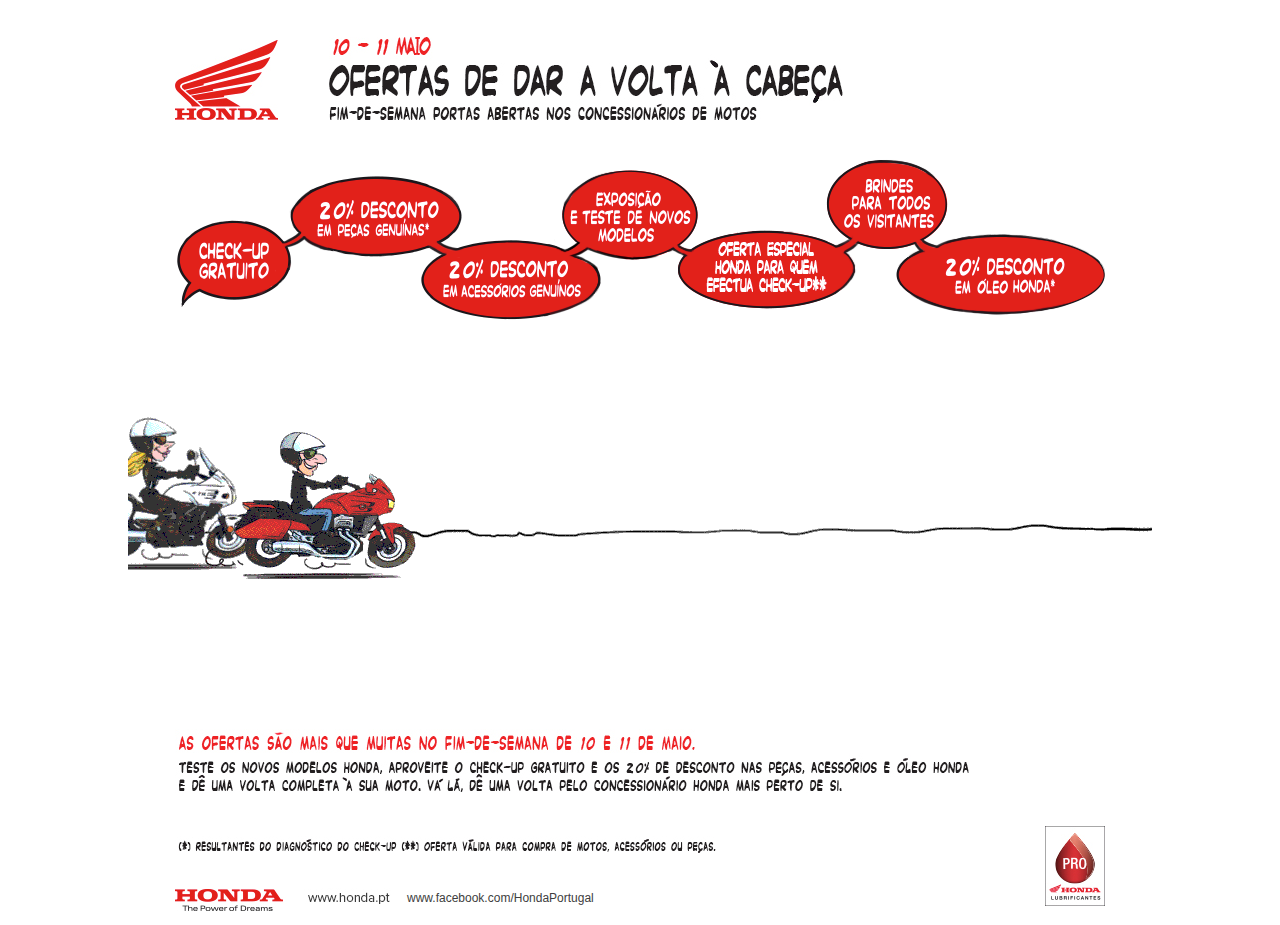
<file: demos/honda-lp/lp.html>
<!DOCTYPE html>
<html>

<head>

	<title>Honda Landing Page</title>

	<meta http-equiv="Content-Type" content="text/html; charset=utf-8"/>

	<link rel="stylesheet" type="text/css" href="styles.css">

	<meta name="viewport" content="width=device-width, initial-scale=1, maximum-scale=1, user-scalable=no">

</head>

<body>

	<div class = "container-all">
		<div class = "header">
			<a class = "honda-logo" target="_blank" href="http://www.honda.pt/motorcycles.html"><img src="images/hondalp_c01.jpg" /></a>
			<div class = "words header-words">
			<img src="images/hondalp_text_c07.jpg" >
		</div>
		</div>
		<div class = "container-animation">
			<img src="images/hondalp_c06.png" class = "images-adjust">
			<img src="images/hondalp_c03.gif" class = "images-adjust">
		</div>
		<div class = "footer">
			<div class="text09">
			<img src="images/hondalp_text_c08.jpg">
			</div>
			<div class = "text08">
			<img src="images/hondalp_text_c09.jpg" class = "note">
			</div>	

				<a class="logo-pro" target="_blank" href = "#"><img src="images/hondalp_c05.jpg" class = "honda-lube"></a>
			
				<a class="logo-honda-power" target="_blank" href = "http://www.honda.pt/"><img src="images/hondalp_c04.jpg" class = "honda-site"></a>

				<div class="fb-like" data-href="https://www.facebook.com/HondaPortugal" data-layout="button_count" data-action="like" data-show-faces="false" data-share="false"></div>
				<div class = "fb-link"><a  target="_blank" href = "http://www.facebook.com/HondaPortugal">www.facebook.com/HondaPortugal</a></div>
				
			</div>
	</div>

	<div id="fb-root"></div>
	<script>(function(d, s, id) {
	var js, fjs = d.getElementsByTagName(s)[0];
	if (d.getElementById(id)) return;
	js = d.createElement(s); js.id = id;
	js.src = "//connect.facebook.net/en_US/all.js#xfbml=1&appId=414079545374120";
	fjs.parentNode.insertBefore(js, fjs);
	}(document, 'script', 'facebook-jssdk'));</script>

	<!-- google-analytics tracker commented out for demo purposes -->
	<!--
	<script type="text/javascript">
		var gaJsHost = (("https:" == document.location.protocol) ? "https://ssl." : "http://www.");
		document.write(unescape("%3Cscript src='" + gaJsHost + "google-analytics.com/ga.js' type='text/javascript'%3E%3C/script%3E"));
		</script>
		<script type="text/javascript">
		var pageTracker = _gat._getTracker("UA-6290712-1");
		pageTracker._initData();
		pageTracker._trackPageview();
	</script>
	-->
</body>

</html>
</file>
<file: demos/honda-lp/styles.css>
/* Styles Honda LP */

body {
	margin: 0;
}

a {
	text-decoration: none;
	margin: 0;
	padding: 0;
	color: #404040;
}

.container-all {
	/*margin: 0 auto 0 auto;*/
	/*margin: 0 0 auto;*/
	margin: 0 auto;
	width: 1024px;
	background-color: #ffffff;
}

.words {
	font-family: "WI", arial, sans-serif;
	display: inline-block;
}

.header-words {
	margin-left: 47px;
}

.red {
	color: #e20620;
}

.time {
	font-size: 18px;
}

.free {
	font-size: 32px;
}

.weekend {
	font-size: 13px;
}

.header{
	display: block;
	margin-right: auto;
	margin-left: auto;
	margin-top: 37px;
	padding: 0;
}

/*.honda-logo {
	display: inline-block;
	margin: 0;
	padding: 0;
}*/
.honda-logo{
	margin-left: 47px;
}

.footer {
	margin-right: auto;
	margin-left: auto;
	margin-bottom: 37px;
	position: relative;
}

.footer .text08 img{
	margin-left: 47px;
}
.footer .text09 img{
	margin-left: 47px;
}

.logo-pro{
	position: absolute;
	bottom: 0;
	right: 47px;
}

.logo-honda-power{
	margin-left: 47px;
	position: relative;
	float: left;
}

.images-adjust {
	width: 100%;
}

.free2 {
	font-size: 14px;
}

.test {
	font-size: 12px;
}

.note {
	vertical-align: top;
	margin-top: 37px;
	margin-bottom: 35px;
	margin-right: 280px;
}

.honda-site {
	display: inline-block;
}

.honda-lube {
	display: inline-block;
	vertical-align: bottom;
	position: absolute;
	bottom: -18px;
	right: 0;
}

.adjust-text {
	margin-top: 37px;
	margin-bottom: 33px;
	position: relative;
}

.fb-like {
	position: relative;
	float: left;
	margin-left: 300px;
	width: auto!important;
}

.fb-link {
	font-family: arial, sans-serif;
	font-size: 12px;
	color: #404040;
	position: relative;
	float: left;
	margin-left: 15px;
	margin-top: 3px;
}

@media screen and (max-width: 1023px){
	.container-all {
		width: 768px;
		overflow: hidden;
	}
	#text08 {
		width: 98%;
	}
	.fb-like {
		margin-left: 60px;
	}
	.honda-lube {
		right: 15px;
	}
	.footer .text09 img{
		width: 674px;
	}
}
</file>
<file: css/main.css>
/*! normalize.css v5.0.0 | MIT License | github.com/necolas/normalize.css */html{font-family:sans-serif;line-height:1.15;-ms-text-size-adjust:100%;-webkit-text-size-adjust:100%}body{margin:0}article,aside,footer,header,nav,section{display:block}h1{font-size:2em;margin:.67em 0}figcaption,figure,main{display:block}figure{margin:1em 40px}hr{box-sizing:content-box;height:0;overflow:visible}pre{font-family:monospace,monospace;font-size:1em}a{background-color:transparent;-webkit-text-decoration-skip:objects}a:active,a:hover{outline-width:0}abbr[title]{border-bottom:none;text-decoration:underline;text-decoration:underline dotted}b,strong{font-weight:inherit}b,strong{font-weight:bolder}code,kbd,samp{font-family:monospace,monospace;font-size:1em}dfn{font-style:italic}mark{background-color:#ff0;color:#000}small{font-size:80%}sub,sup{font-size:75%;line-height:0;position:relative;vertical-align:baseline}sub{bottom:-.25em}sup{top:-.5em}audio,video{display:inline-block}audio:not([controls]){display:none;height:0}img{border-style:none}svg:not(:root){overflow:hidden}button,input,optgroup,select,textarea{font-family:sans-serif;font-size:100%;line-height:1.15;margin:0}button,input{overflow:visible}button,select{text-transform:none}[type=reset],[type=submit],button,html [type=button]{-webkit-appearance:button}[type=button]::-moz-focus-inner,[type=reset]::-moz-focus-inner,[type=submit]::-moz-focus-inner,button::-moz-focus-inner{border-style:none;padding:0}[type=button]:-moz-focusring,[type=reset]:-moz-focusring,[type=submit]:-moz-focusring,button:-moz-focusring{outline:1px dotted ButtonText}fieldset{border:1px solid silver;margin:0 2px;padding:.35em .625em .75em}legend{box-sizing:border-box;color:inherit;display:table;max-width:100%;padding:0;white-space:normal}progress{display:inline-block;vertical-align:baseline}textarea{overflow:auto}[type=checkbox],[type=radio]{box-sizing:border-box;padding:0}[type=number]::-webkit-inner-spin-button,[type=number]::-webkit-outer-spin-button{height:auto}[type=search]{-webkit-appearance:textfield;outline-offset:-2px}[type=search]::-webkit-search-cancel-button,[type=search]::-webkit-search-decoration{-webkit-appearance:none}::-webkit-file-upload-button{-webkit-appearance:button;font:inherit}details,menu{display:block}summary{display:list-item}canvas{display:inline-block}template{display:none}[hidden]{display:none}body{font:20px Lato,sans-serif;color:#243438}a{text-decoration:none}.body-wraper{width:700px;margin:auto;padding-top:115px;box-sizing:border-box}.body-wraper a{color:#2a7ddd;border-bottom:2px solid rgba(138,192,255,0);transition:border-bottom .3s ease}.body-wraper a:hover{border-bottom:1px solid #8ac0ff}nav{position:fixed;width:100%;pointer-events:none;z-index:5;transition:all .3s ease}nav .name{opacity:0;transition:opacity .3s ease}nav .fade-in{opacity:1}nav div{height:34px;margin:20px 25px 20px 25px;line-height:34px;letter-spacing:1.38px;font-weight:300;font-size:18px;color:#acb0b4}nav div .wraper{float:right;margin:0;width:34px;height:100%;pointer-events:initial}nav div .wraper button{width:100%;height:100%;padding:0;background-color:#002a34;background-image:url(/imgs/menu-open.png);background-position:center;background-repeat:no-repeat;border-radius:30px;border:0;outline:0;cursor:pointer;transition:background-image .3s ease}nav div .wraper button:after{content:'';background-image:url(/imgs/menu-close.png)}nav div .wraper .menu-btn-open{background-image:url(/imgs/menu-close.png)}nav .menu{position:absolute;right:-176px;top:0;z-index:-1;margin:0;width:175px;height:100vh;text-align:right;list-style-type:none;border-left:1px solid #cfd7d9;background:#fff;transition:right .3s ease}nav .menu ul{width:100%;margin-top:109px;padding:0;list-style-type:none}nav .menu li{margin:0 25px 25px 0;line-height:24px;letter-spacing:1px}nav .menu a{color:#777d7e;letter-spacing:1px;font-weight:400;transition:color .3s ease}nav .menu a:hover{color:#243438}nav .menu .cv-download{float:right;width:72px;padding-top:21px;line-height:19px;border-top:1px #8ac0ff solid}nav .menu .cv-download img{position:relative;top:4px;margin-left:6px}nav .menu-open{right:0}header{width:100%;text-align:center;color:#002a34}header img{margin:0 auto 30px auto;height:180px;width:180px}header h1{width:200px;margin:0 auto 8px auto;padding-bottom:8px;font-size:26px;letter-spacing:2px;font-weight:400;border-bottom:1px solid #8ac0ff}header h2{margin:0 auto;font-size:24px;text-transform:uppercase;letter-spacing:.5px;font-weight:300}header p{margin-top:50px;margin-bottom:60px;text-align:left;letter-spacing:.2px;line-height:28px;font-size:20px;color:#243438}header .repo{font-size:16px;text-align:center}section{margin-top:60px;border-top:1px solid #cfd7d9}section h3{margin:5px 0 50px 0;font-size:20px;font-weight:300}section p{margin:0;letter-spacing:.2px;line-height:28px}.imgs-wraper{margin:50px auto 25px auto;text-align:center;color:#878d8f;font-size:16px;line-height:19px;letter-spacing:.16px}.imgs-wraper .img-cell{display:inline-block;height:100%;width:79px;margin:15px 17px}.imgs-wraper .img-cell img{height:30px}.imgs-wraper .img-cell span{height:5px;display:block;margin:10px 0 5px 0;background:#dae4e7}.imgs-wraper .img-cell span .inner-bar{background:#8ac0ff}.imgs-wraper .html{width:95%}.imgs-wraper .css{width:95%}.imgs-wraper .js{width:90%}.imgs-wraper .less{width:90%}.imgs-wraper .sass{width:70%}.imgs-wraper .jquery{width:85%}.imgs-wraper .git{width:97%}.imgs-wraper .gulp{width:90%}.imgs-wraper .grunt{width:70%}.imgs-wraper .sketch{width:95%}.imgs-wraper .ai{width:95%}.imgs-wraper .ps{width:75%}.imgs-wraper .fw{width:55%}.project-container{height:220px;margin:30px 0}.project-container .project-cell{display:inline-block;position:relative;height:100%;width:50%}.project-container .project-cell .center,.project-container .project-cell img{position:absolute;left:50%;top:50%;transform:translate(-50%,-50%);font-size:18px;font-weight:300;line-height:22px;letter-spacing:.18px}.project-container .project-cell img{margin-top:4px}.project-container .project-cell h4{margin:0;white-space:nowrap;font-size:20px;font-weight:400;line-height:28px;letter-spacing:.2px}.project-container .project-cell ul{padding:0;margin:20px 0 10px -12px;color:#767f82;list-style:none}.project-container .project-cell .list-wrap{width:235px}.project-container .project-cell li{display:inline-block;margin-left:9px;margin-bottom:10px}.project-container .project-cell li:before{content:'\2022';margin-right:3px;font-size:22px;color:#8ac0ff}.project-container .project-cell .arrow-right{background-image:url(/imgs/arrow-right.png)}.project-container .project-cell .arrow-down{background-image:url(/imgs/arrow-down.png)}.project-container .project-cell span{position:relative;top:3px;left:10px;height:19px;width:19px;border-radius:10px;background-color:#4a90e2;background-position:center;background-repeat:no-repeat;display:inline-block;transition:background-color .3s ease,left .2s ease}.project-container .project-cell .normal-btn{padding-right:10px;color:#243438;border:0;transition:color .2s ease}.project-container .project-cell .normal-btn:hover{color:#161a1b}.project-container .project-cell .normal-btn:hover>span{left:15px;background-color:#2a83ea}.project-container .project-cell .dropdown-btn{position:relative;display:inline-block;padding:0 10px 5px 0;cursor:pointer;-webkit-user-select:none;-moz-user-select:none;-ms-user-select:none;user-select:none;transition:color .2s ease}.project-container .project-cell .dropdown-btn:hover{color:#161a1b}.project-container .project-cell .dropdown-btn:hover>span{background-color:#2a83ea}.project-container .project-cell .dropdown-btn div{position:absolute;top:28px;left:0;height:0;width:100%;overflow:hidden;border-top:1px solid #d8d8d8;transition:height .2s ease-out,width .2s .4s ease-out,left .2s .4s ease-out}.project-container .project-cell .dropdown-btn .open-dropdown-menu{left:-50%;width:200%;height:85px;transition:height .2s .4s ease-out,width .2s ease-out,left .2s ease-out}.project-container .project-cell .dropdown-btn a{position:relative;display:block;padding:5px 0;margin:0 auto;text-align:center;color:#243438;border:0;transition:color .2s ease}.project-container .project-cell .dropdown-btn a:hover{color:#161a1b}.project-container .project-cell .dropdown-btn a:hover>span{left:-5px;background-color:#2a83ea}.project-container .project-cell .dropdown-btn a span{float:right;left:-10px}.project-container .right{float:right;text-align:left}.project-container .left{float:left;text-align:right}.timeline{position:relative;width:100%;box-sizing:border-box}.timeline:before{content:'';position:absolute;left:50%;top:4px;width:2px;height:100%;margin-left:-1px;background:#d6d6d6;box-sizing:border-box}.timeline:after{content:"";clear:both;display:table;width:100%;box-sizing:border-box}.timeline .entry{position:relative;margin-bottom:10px}.timeline .entry:after,.timeline .entry:before{content:'';display:block;width:100%;clear:both}.timeline .entry>.left,.timeline .entry>.offset-left,.timeline .entry>.offset-right,.timeline .entry>.right{display:inline-block;width:50%;box-sizing:border-box}.timeline .entry-finish{margin-bottom:30px}.timeline .timeline-icon{position:absolute;top:4px;left:50%;margin-left:-10px;width:20px;height:20px;border-radius:10px;background:#8ac0ff}.timeline .small-icon{top:9px;margin-left:-5px;height:10px;width:10px}.timeline .left,.timeline .offset-left{float:left;padding-right:20px;text-align:right}.timeline .offset-right,.timeline .right{float:right;padding-left:20px;text-align:left}.timeline h4{margin:0;font-size:20px;font-weight:400;letter-spacing:.2px;line-height:28px}.timeline h5{margin:0;line-height:28px;font-size:16px;font-weight:300;letter-spacing:.16px}.timeline p{font-size:17px;letter-spacing:.17px}.timeline .sub-entry h4{font-size:17px;letter-spacing:.17px}.present{margin-top:24px;line-height:28px;font-size:16px;font-weight:300;letter-spacing:.16px;text-align:center}footer{padding:60px 0;margin-top:60px;line-height:28px;letter-spacing:.2px;border-top:1px solid #cfd7d9}footer span{display:block;margin:30px 0;text-align:center}footer span:first-child,footer span:last-child{margin:0}footer a{color:#3e89e0;transition:.3s color ease}footer a:hover{color:#8ac0ff}footer form{margin-top:35px}footer input[type=text]{height:30px}footer input[type=text],footer textarea{display:block;resize:none;box-sizing:border-box;margin:10px auto;padding:0 0 2px 5px;width:300px;height:30px;max-width:300px;font-size:17px;letter-spacing:.18px;outline:0;border:none;border-bottom:1px solid #8ac0ff;color:#243438;transition:all 50ms ease}footer input[type=text]:focus,footer input[type=text]:hover,footer textarea:focus,footer textarea:hover{padding-bottom:0;border-bottom:3px solid #8ac0ff}footer textarea{height:140px}footer div{position:relative;width:300px;height:22px;margin:0 auto}footer button{position:absolute;right:0;cursor:pointer;padding:0;height:22px;font-size:17px;font-weight:300;letter-spacing:.18px;color:#243438;background:0 0;border:0;outline:0}footer button img:first-child{margin:0 12px 2px 3px}footer button img:last-child{position:absolute;right:0;top:2px;transition:right .15s ease-in-out}footer button:hover img:last-child{right:-15px}@media (max-width:1010px){nav{pointer-events:initial;background-color:#fff;box-shadow:0 2px 5px 0 #fff}}@media (max-width:740px){.body-wraper{width:100%;padding:115px 20px 0 20px}.project-container .project-cell img{width:100%}.project-container .project-cell .center{font-size:16px}.project-container .project-cell h4{font-size:18px}}@media (max-width:650px){.project-container{height:auto;margin:50px 0}.project-container .left,.project-container .right{float:none;text-align:left}.project-container .project-cell{display:block;width:100%;margin:20px 0}.project-container .project-cell h4{font-size:18px}.project-container .project-cell .center,.project-container .project-cell img{position:initial;display:block;width:initial;margin:0 auto;transform:none;font-size:16px;text-align:center}.project-container .project-cell .list-wrap{width:auto}.project-container .project-cell .dropdown-btn{z-index:1}}@media (max-width:510px){.timeline{padding-left:20px}.timeline:before{left:20px}.timeline .timeline-icon{left:0}.timeline .small-icon{left:0}.timeline .entry>.left,.timeline .entry>.offset-left,.timeline .entry>.offset-right,.timeline .entry>.right{display:inline-block;width:100%;box-sizing:border-box}.timeline .left,.timeline .offset-left,.timeline .offset-right,.timeline .right{float:none}.timeline .left{padding:0}.timeline .offset-left{padding-left:20px;padding-right:0;text-align:left}.timeline .offset-right{padding:0;text-align:right}.present{margin-left:-6px;text-align:left}}@media (max-width:400px){body{font-size:18px}.body-wraper{padding-top:75px}header img{margin:0 auto 30px auto;height:150px;width:150px}header h1{font-size:24px}header h2{font-size:22px}header p{font-size:18px}header .repo{font-size:18px;text-align:center}.project-container .project-cell img{width:90%}}
</file>
